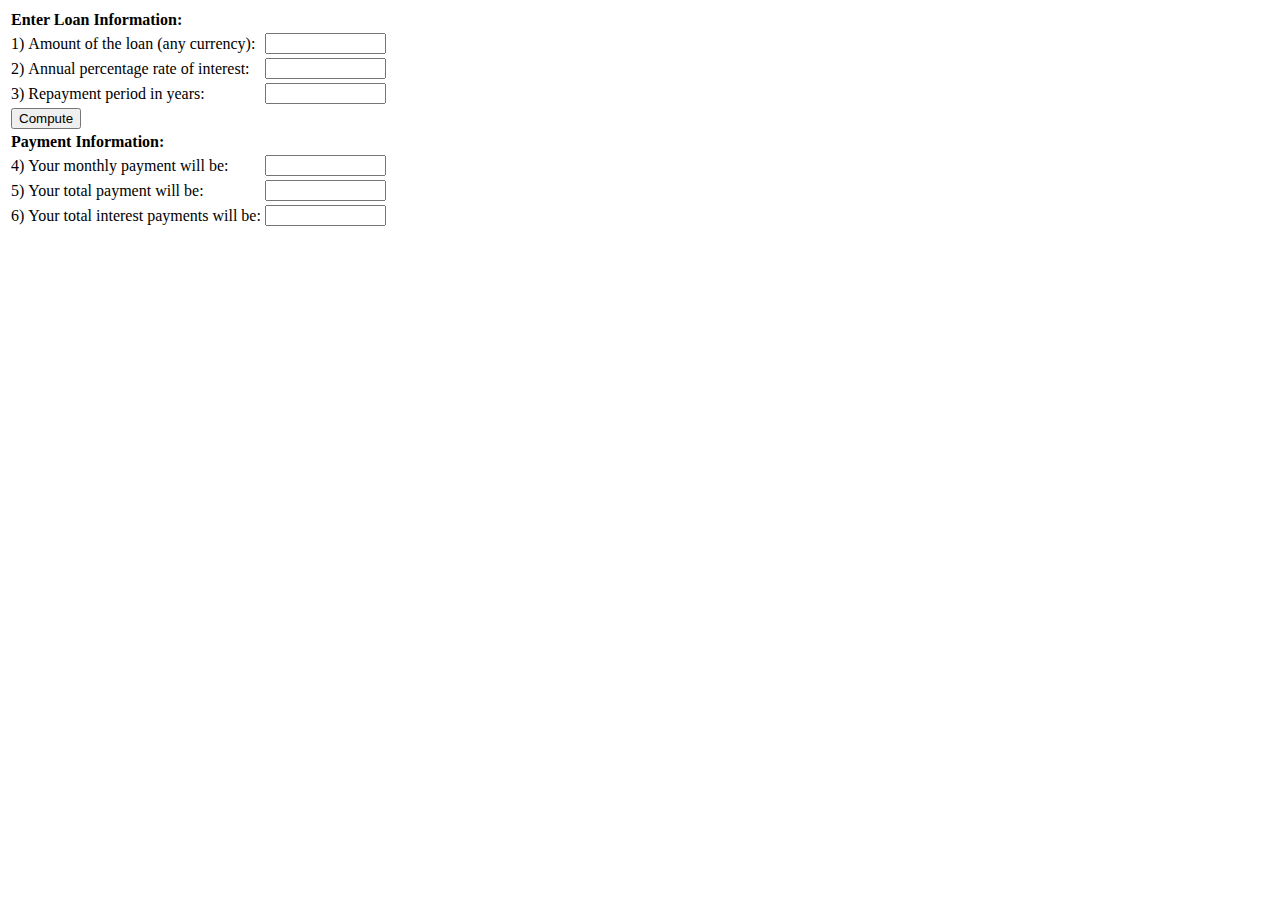
<file: loan.html>
<head><title>JavaScript Loan Calculator</title></head>
<body bgcolor="white">
<!-- 
  This is an HTML form that allows the user to enter data and allows
  JavaScript to display the results it computes back to the user. The
  form elements are embedded in a table to improve their appearance.
  The form itself is given the name "loandata", and the fields within
  the form are given names such as "interest" and "years". These
  field names are used in the JavaScript code that follows the form.
  Note that some of the form elements define "onchange" or "onclick"
  event handlers. These specify strings of JavaScript code to be
  executed when the user enters data or clicks on a button. 
-->
<form name="loandata">
  <table>
    <tr><td colspan="3"><b>Enter Loan Information:</b></td></tr>
    <tr>
      <td>1)</td>
      <td>Amount of the loan (any currency):</td>
      <td><input type="text" name="principal" size="12" 
                 onchange="calculate();"></td>
    </tr>
    <tr>
      <td>2)</td>
      <td>Annual percentage rate of interest:</td>
      <td><input type="text" name="interest" size="12" 
                 onchange="calculate();"></td>
    </tr>
    <tr>
      <td>3)</td>
      <td>Repayment period in years:</td>
      <td><input type="text" name="years" size="12" 
                 onchange="calculate();"></td>
    </tr>
    <tr><td colspan="3">
      <input type="button" value="Compute" onclick="calculate();">
    </td></tr>
    <tr><td colspan="3">
      <b>Payment Information:</b>
    </td></tr>
    <tr>
      <td>4)</td>
      <td>Your monthly payment will be:</td>
      <td><input type="text" name="payment" size="12"></td>
    </tr>
    <tr>
      <td>5)</td>
      <td>Your total payment will be:</td>
      <td><input type="text" name="total" size="12"></td>
    </tr>
    <tr>
      <td>6)</td>
      <td>Your total interest payments will be:</td>
      <td><input type="text" name="totalinterest" size="12"></td>
    </tr>
  </table>
</form>

<!--
  This is the JavaScript program that makes the example work. Note that
  this script defines the calculate() function called by the event
  handlers in the form. The function refers to values in the form
  fields using the names defined in the HTML code above.
-->
<script language="JavaScript">
function calculate() {
    // Get the user's input from the form. Assume it is all valid.
    // Convert interest from a percentage to a decimal, and convert from
    // an annual rate to a monthly rate. Convert payment period in years
    // to the number of monthly payments.
    var principal = document.loandata.principal.value;
    var interest = document.loandata.interest.value / 100 / 12;
    var payments = document.loandata.years.value * 12;

    // Now compute the monthly payment figure, using esoteric math.
    var x = Math.pow(1 + interest, payments);
    var monthly = (principal*x*interest)/(x-1);

    // Check that the result is a finite number. If so, display the results.
    if (!isNaN(monthly) && 
        (monthly != Number.POSITIVE_INFINITY) &&
        (monthly != Number.NEGATIVE_INFINITY)) {

        document.loandata.payment.value = round(monthly);
        document.loandata.total.value = round(monthly * payments);
        document.loandata.totalinterest.value = 
            round((monthly * payments) - principal);
    }
    // Otherwise, the user's input was probably invalid, so don't
    // display anything.
    else {
        document.loandata.payment.value = "";
        document.loandata.total.value = "";
        document.loandata.totalinterest.value = "";
    }
}

// This simple method rounds a number to two decimal places.
function round(x) {
  return Math.round(x*100)/100;
}
</script>
</body>
</html>
</file>
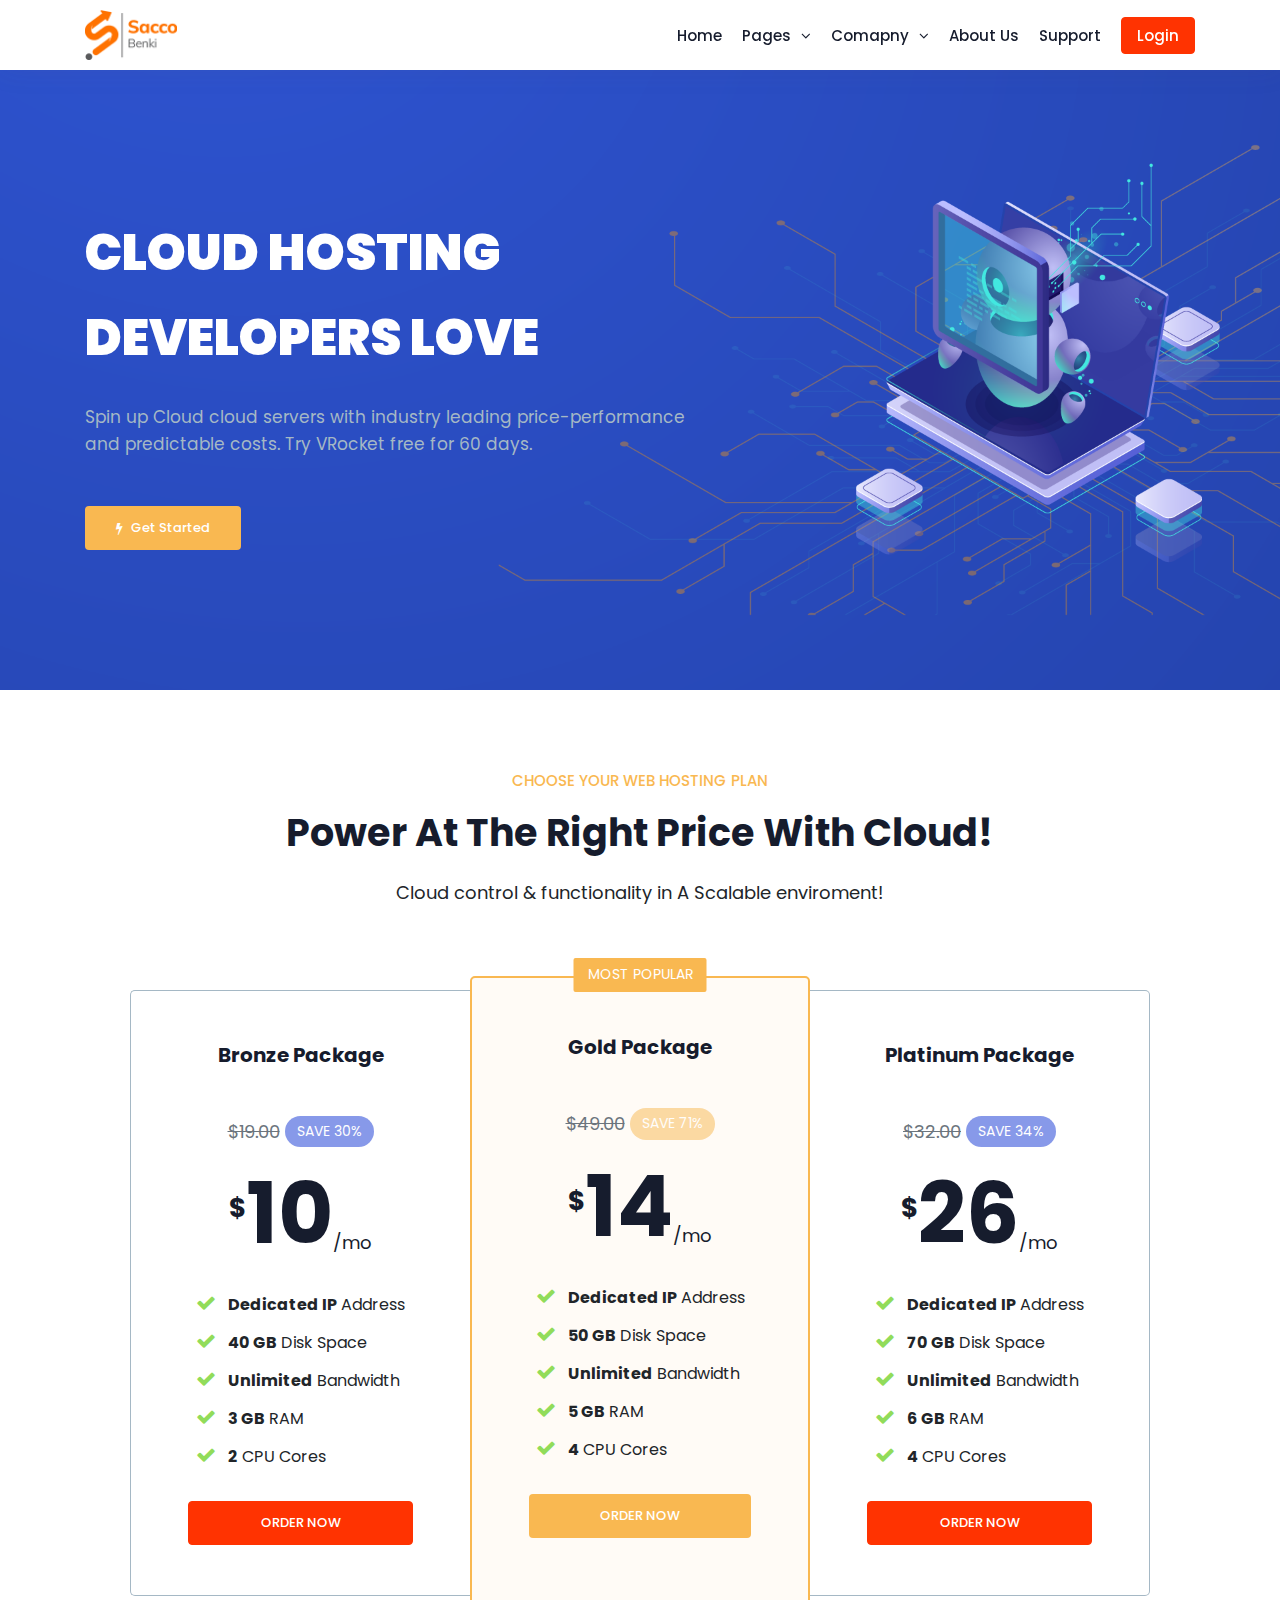
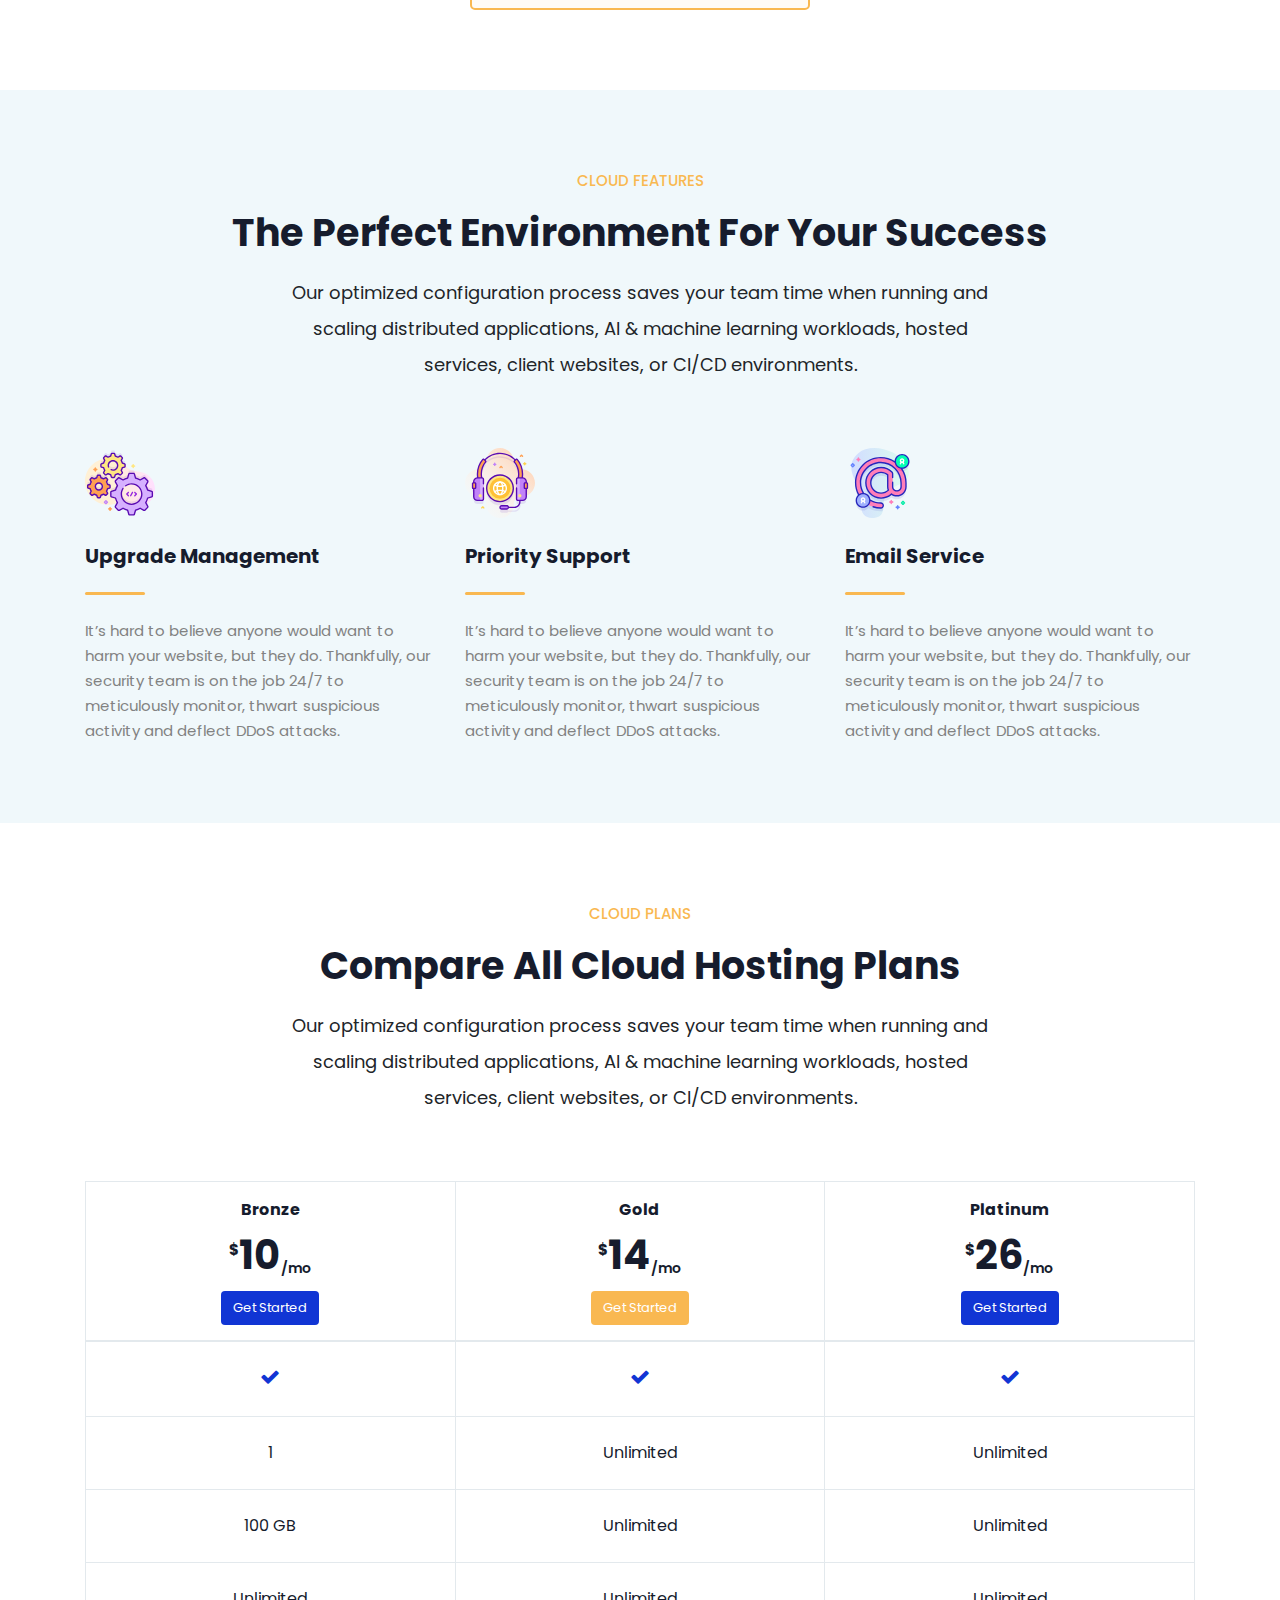
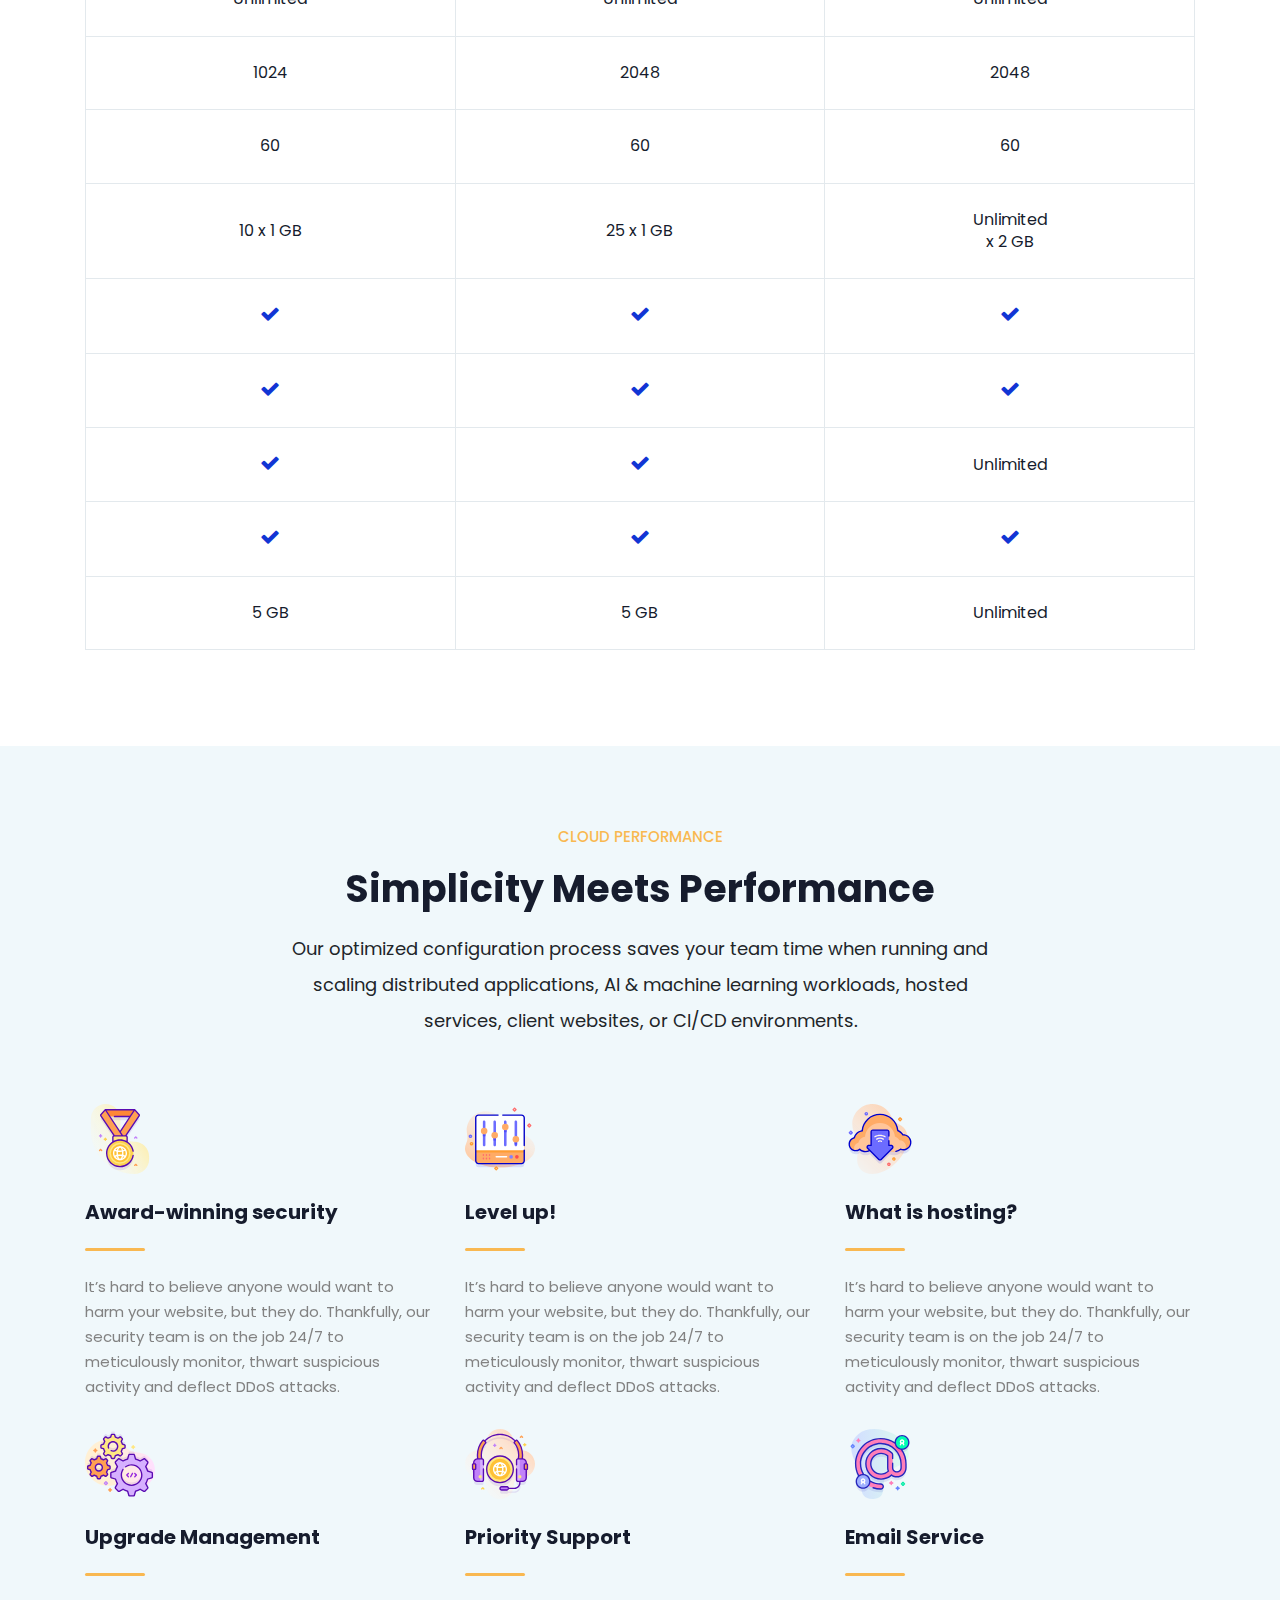
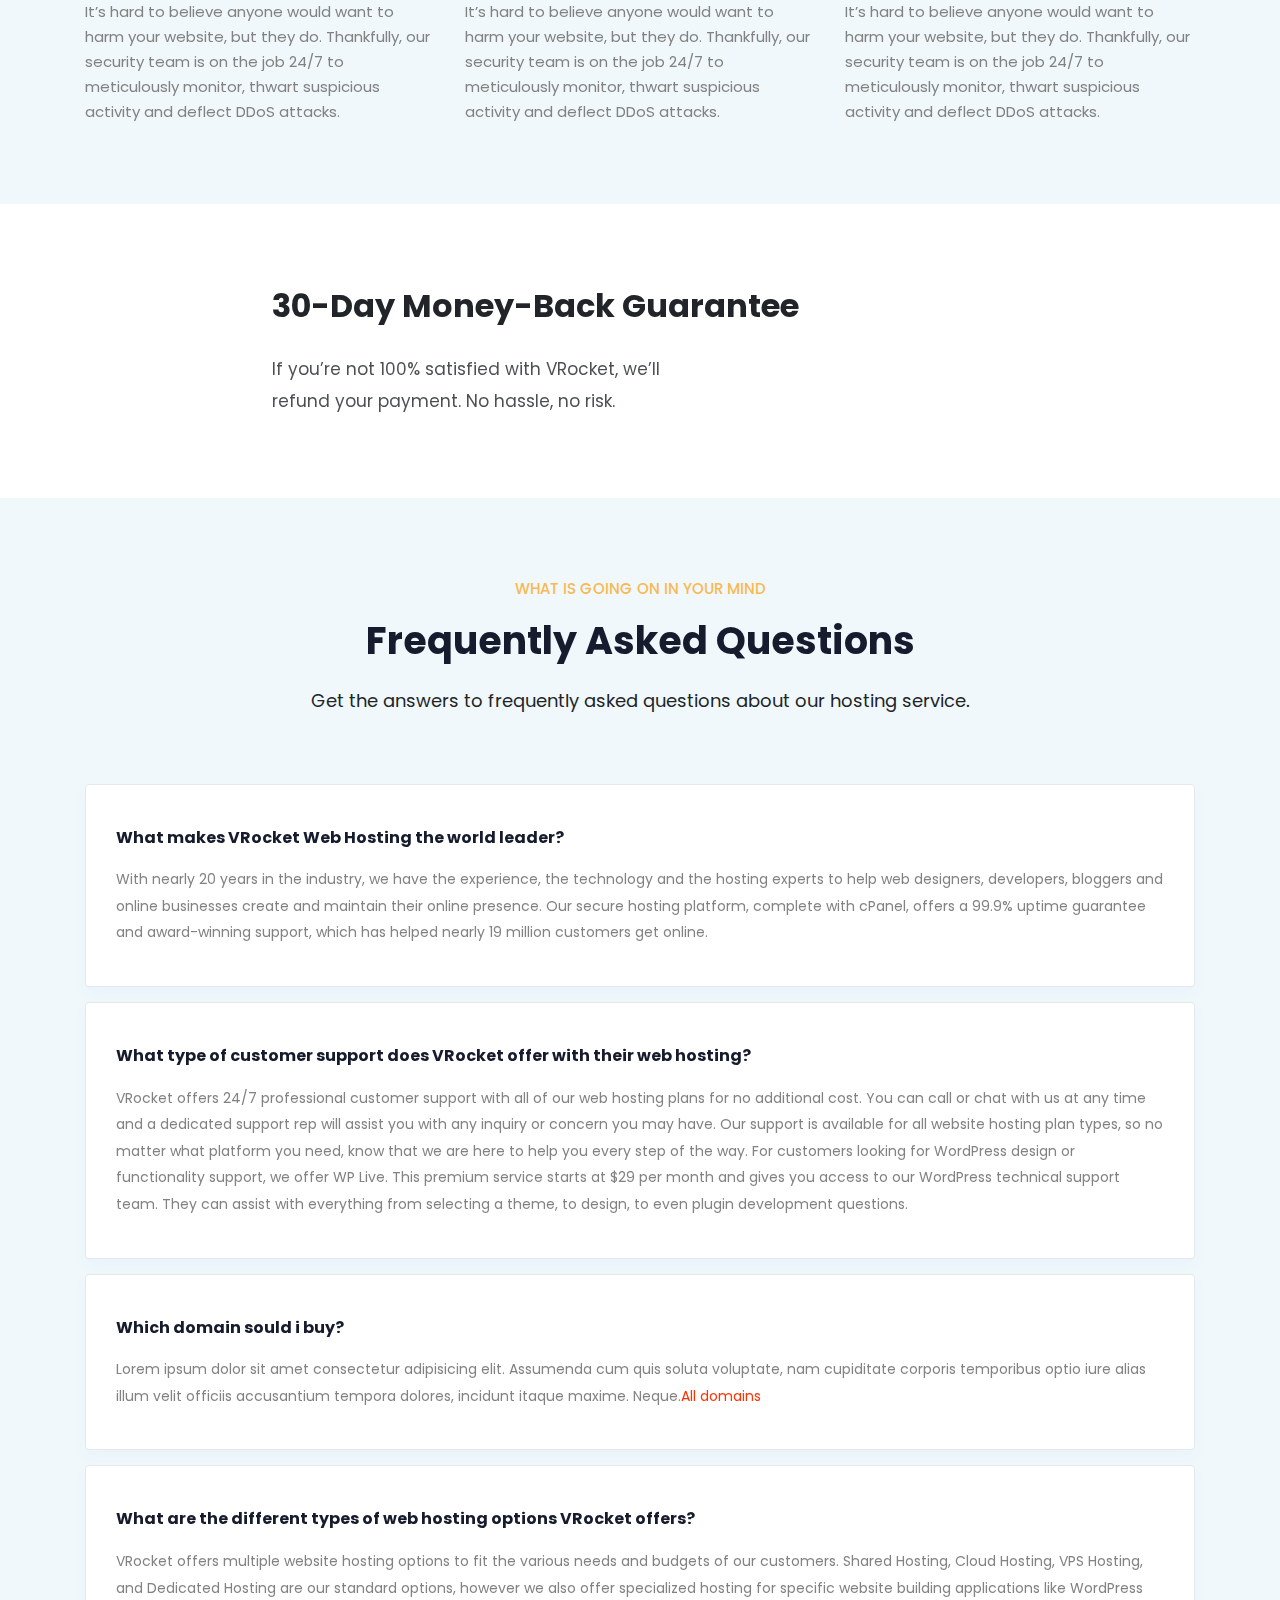
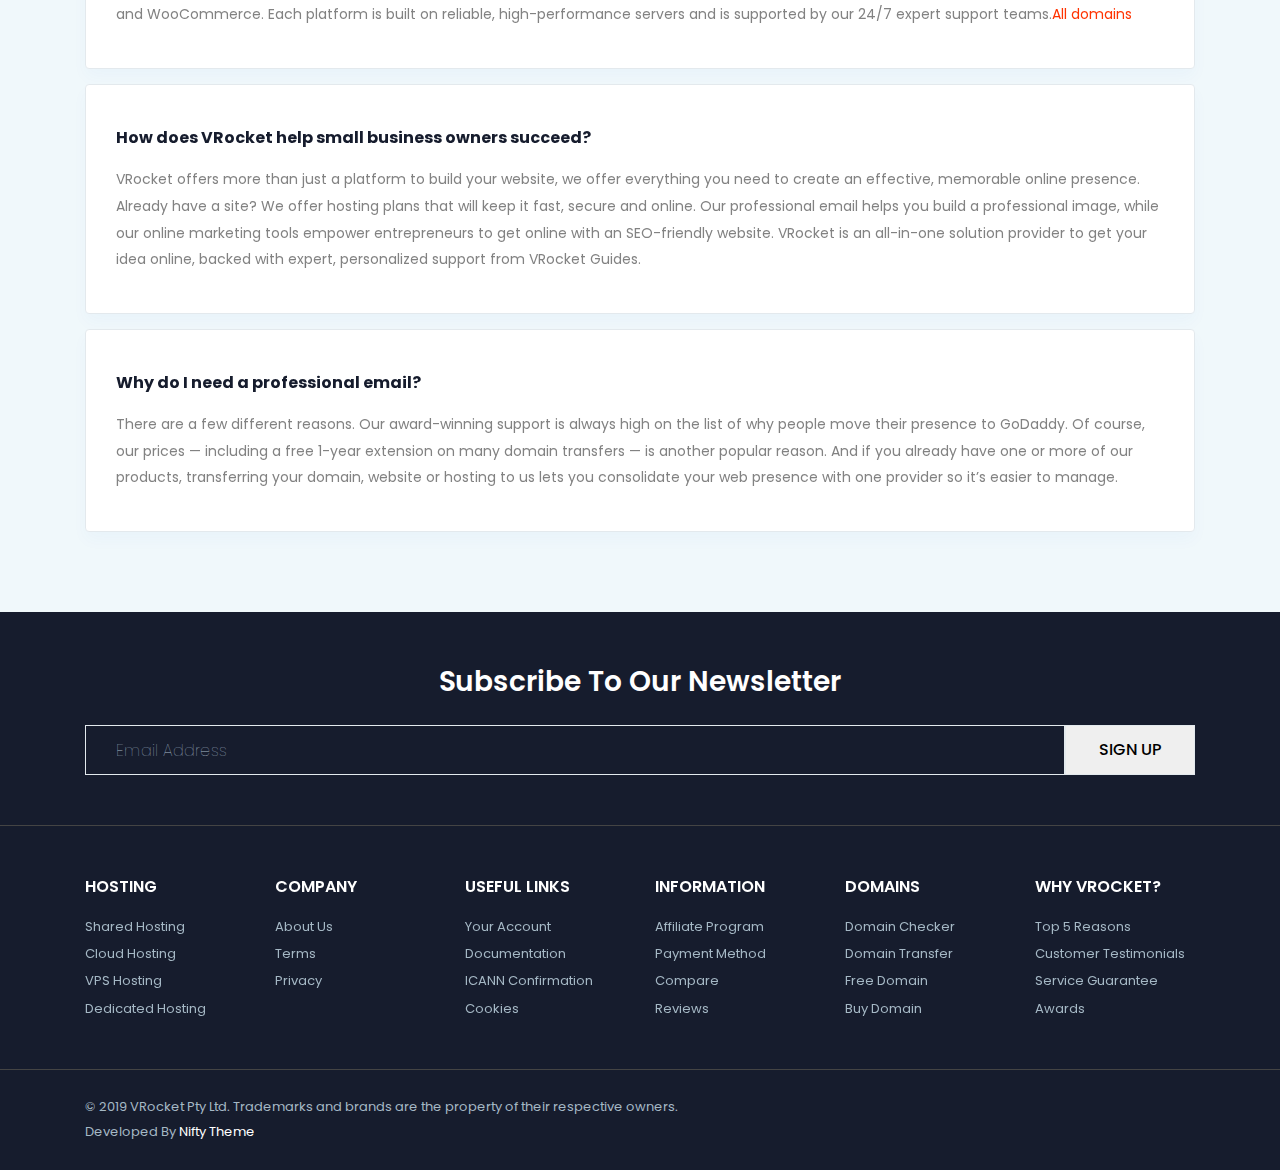
<file: pages/cloud.html>
<!--
  Template Name   : VRocket - Hostfly | The Multi-Purpose HTML5 Template
  Author          : Nifty Theme - Osama Bakri
  ThemeForest     : https://themeforest.net/user/niftytheme
  Contact         : niftytheme@gmail.com
  Created         : 30 September 2019
  License         : You must have a valid license purchased only from themeforest(the above link) in order to legally use the theme for your project.
-->
<!DOCTYPE html>
<html lang="en">
<head>
  <!-- :: Meta -->
  <meta charset="UTF-8">
  <meta name="viewport" content="width=device-width, initial-scale=1.0">
  <meta name="description" content="VRocket for hosting services">
  <meta name="author" content="Nifty Theme | Osama Bakri">
  <meta name="msapplication-tap-highlight" content="no">
  <meta name="theme-color" content="#0635c9">
  <meta name="keywords" content="VRocket">
  <!-- :: Stylesheet -->
  <link rel="stylesheet" href="./../assets/css/lib/bootstrap.css">
  <link rel="stylesheet" href="./../assets/css/lib/font-awesome.min.css">
  <link rel="stylesheet" href="./../assets/css/theme/style.css">
  <link rel="stylesheet" href="./../assets/css/theme/pages/cloud.css">
  <link rel="shortcut icon" href="#" type="image/x-icon">
  <title>VRocket | Cloud</title>
</head>
<body id="cloud_page">

  <!-- :: Navbar -->
  <nav class="th-nav-st1">
    <div class="container">
      <!-- nav content -->
      <div class="nav-content d-flex align-items-center justify-content-between">
        <!-- brand -->
        <a href="./../index.html" class="brand">
          <img src="./../assets/images/logos/1.png" class="img-fluid" alt="">
        </a>
        <!-- links -->
        <ul class="nav-links list-unstyled d-lg-flex align-items-center justify-content-end mb-0">

          <!-- nav item -->
          <li class="th-nav-item position-relative">
            <a href="./../index.html" class="position-relative d-flex align-items-center justify-content-lg-center justify-content-between text-capitalize">home</a>
          </li>

          <!-- nav item has dropdown -->
          <li class="th-nav-item has-dropdown position-relative">
            <a href="#" onclick="return false;" class="position-relative d-flex align-items-center justify-content-lg-center justify-content-between text-capitalize">pages</a>
            <!-- dropdown list -->
            <ul class="th-dropdown-list list-unstyled mb-0">
              <li class="th-dropdown-item">
                <a href="./shared.html" class="position-relative d-flex align-items-center justify-content-between text-capitalize">shared hosting</a>
              </li>
              <li class="th-dropdown-item">
                <a href="./cloud.html" class="position-relative d-flex align-items-center justify-content-between text-capitalize">Cloud hosting</a>
              </li>
              <li class="th-dropdown-item">
                <a href="./vps.html" class="position-relative d-flex align-items-center justify-content-between text-capitalize">VPS hosting</a>
              </li>
            </ul>
          </li>

          <!-- nav item has dropdown -->
          <li class="th-nav-item has-dropdown position-relative">
            <a href="#" onclick="return false;" class="position-relative d-flex align-items-center justify-content-lg-center justify-content-between text-capitalize">comapny</a>
            <!-- dropdown list -->
            <ul class="th-dropdown-list list-unstyled mb-0">
              <li class="th-dropdown-item">
                <a href="./terms.html" class="position-relative d-flex align-items-center justify-content-between text-capitalize">terms &amp; conditions</a>
              </li>
              <li class="th-dropdown-item">
                <a href="./login.html" class="position-relative d-flex align-items-center justify-content-between text-capitalize">login page</a>
              </li>
              <li class="th-dropdown-item">
                <a href="./register.html" class="position-relative d-flex align-items-center justify-content-between text-capitalize">regsiter page</a>
              </li>
            </ul>
          </li>

          <!-- nav item -->
          <li class="th-nav-item position-relative">
            <a href="./about-us.html" class="position-relative d-flex align-items-center justify-content-lg-center justify-content-between text-capitalize">about us</a>
          </li>

          <!-- nav item -->
          <li class="th-nav-item position-relative">
            <a href="./help.html" class="position-relative d-flex align-items-center justify-content-lg-center justify-content-between text-capitalize">support</a>
          </li>

          <!-- nav item -->
          <li class="th-nav-item user-item position-relative">
            <a href="./login.html" class="position-relative d-flex align-items-center justify-content-lg-center justify-content-between text-capitalize">
              <i class="fa fa-user-o mr-2 d-lg-inline-flex d-none"></i>
              <span class="d-inline-flex text-capitalize">login</span>
            </a>
          </li>

        </ul>
        <!-- toggler -->
        <button class="nav-toggler position-relative d-lg-none d-block" id="nav_toggler">
          <span class="d-block w-100"></span>
          <span class="d-block w-100"></span>
          <span class="d-block w-100"></span>
        </button>
      </div>
    </div>
  </nav>

  <!-- :: Header -->
  <header>
    <div class="container">
      <!-- row -->
      <div class="row">
        <!-- col -->
        <div class="col-lg-7 text-lg-left text-center">
          <h1 class="mb-4 text-uppercase">Cloud hosting developers love</h1>
          <p class="mb-5">Spin up Cloud cloud servers with industry leading price-performance and predictable costs. Try VRocket free for 60 days.</p>
          <div class="d-flex flex-wrap align-items-center justify-content-lg-start justify-content-center">
            <a href="#" class="th-btn th-btn-fill-warning">
              <i class="fa fa-flash mr-2"></i>
              Get Started
            </a>
          </div>
        </div>
      </div>
    </div>
  </header>

  <!-- :: Section I -->
  <div class="se-i py-80">
    <div class="container">
      <!-- head -->
      <div class="section-head">
        <h5 class="mb-0">Choose Your Web Hosting Plan</h5>
        <h2 class="my-3">Power At The Right Price With Cloud!</h2>
        <p class="mb-0 mx-auto">Cloud control & functionality in A Scalable enviroment!</p>
      </div>
      <!-- content -->
      <div class="content">
        <ul class="table-body list-unstyled d-lg-flex d-block align-items-center justify-content-center p-0 mb-0">
          <li class="card-1 d-lg-flex d-inline-block align-items-center flex-column">
            <!-- card name -->
            <div class="card-name text-center">
              <h3 class="text-capitalize">bronze package</h3>
            </div>
            <!-- offer -->
            <div class="offer d-flex align-items-center justify-content-center">
              <div class="old-price">$19.00</div>
              <div class="save text-uppercase">save 30%</div>
            </div>
            <!-- card price -->
            <div class="card-price d-flex align-items-start justify-content-center">
              <span class="currency">$</span>
              <span class="amount">10</span>
              <span class="duration align-self-end">/mo</span>
            </div>
            <!-- card features -->
            <div class="card-features text-lg-left text-center">
              <ul class="p-0 list-unstyled">
                <li>
                  <i class="fa fa-check mr-2"></i>
                  <b class="text-capitalize">dedicated IP</b>
                  <span class="text-capitalize">address</span>
                </li>
                <li>
                  <i class="fa fa-check mr-2"></i>
                  <b class="text-capitalize">40 GB</b>
                  <span class="text-capitalize">disk space</span>
                </li>
                <li>
                  <i class="fa fa-check mr-2"></i>
                  <b class="text-capitalize">unlimited</b>
                  <span class="text-capitalize">bandwidth</span>
                </li>
                <li>
                  <i class="fa fa-check mr-2"></i>
                  <b class="text-capitalize">3 GB</b>
                  <span class="text-capitalize">RAM</span>
                </li>
                <li>
                  <i class="fa fa-check mr-2"></i>
                  <b class="text-capitalize">2</b>
                  <span class="text-capitalize">CPU cores</span>
                </li>
              </ul>
            </div>
            <!-- buy card -->
            <div class="buy-card text-center w-100">
              <a href="#" class="th-btn th-btn-fill-primary text-uppercase w-75">Order Now</a>
            </div>
          </li>
          <li class="card-2 hot-card d-lg-flex d-inline-block align-items-center flex-column">
            <!-- ribbon -->
            <div class="ribbon d-flex align-items-center justify-content-center text-center text-uppercase">most popular</div>
            <!-- card name -->
            <div class="card-name text-center">
              <h3 class="text-capitalize">gold package</h3>
            </div>
            <!-- offer -->
            <div class="offer d-flex align-items-center justify-content-center">
              <div class="old-price">$49.00</div>
              <div class="save text-uppercase">save 71%</div>
            </div>
            <!-- card price -->
            <div class="card-price d-flex align-items-start justify-content-center">
              <span class="currency">$</span>
              <span class="amount">14</span>
              <span class="duration align-self-end">/mo</span>
            </div>
            <!-- card features -->
            <div class="card-features text-lg-left text-center">
              <ul class="p-0 list-unstyled">
                <li>
                  <i class="fa fa-check mr-2"></i>
                  <b class="text-capitalize">dedicated IP</b>
                  <span class="text-capitalize">address</span>
                </li>
                <li>
                  <i class="fa fa-check mr-2"></i>
                  <b class="text-capitalize">50 GB</b>
                  <span class="text-capitalize">disk space</span>
                </li>
                <li>
                  <i class="fa fa-check mr-2"></i>
                  <b class="text-capitalize">unlimited</b>
                  <span class="text-capitalize">bandwidth</span>
                </li>
                <li>
                  <i class="fa fa-check mr-2"></i>
                  <b class="text-capitalize">5 GB</b>
                  <span class="text-capitalize">RAM</span>
                </li>
                <li>
                  <i class="fa fa-check mr-2"></i>
                  <b class="text-capitalize">4</b>
                  <span class="text-capitalize">CPU cores</span>
                </li>
              </ul>
            </div>
            <!-- buy card -->
            <div class="buy-card text-center w-100">
              <a href="#" class="th-btn th-btn-fill-warning text-uppercase w-75">Order Now</a>
            </div>
          </li>
          <li class="card-3 d-lg-flex d-inline-block align-items-center flex-column mb-0">
            <!-- card name -->
            <div class="card-name text-center">
              <h3 class="text-capitalize">platinum package</h3>
            </div>
            <!-- offer -->
            <div class="offer d-flex align-items-center justify-content-center">
              <div class="old-price">$32.00</div>
              <div class="save text-uppercase">save 34%</div>
            </div>
            <!-- card price -->
            <div class="card-price d-flex align-items-start justify-content-center">
              <span class="currency">$</span>
              <span class="amount">26</span>
              <span class="duration align-self-end">/mo</span>
            </div>
            <!-- card features -->
            <div class="card-features text-lg-left text-center">
              <ul class="p-0 list-unstyled">
                <li>
                  <i class="fa fa-check mr-2"></i>
                  <b class="text-capitalize">dedicated IP</b>
                  <span class="text-capitalize">address</span>
                </li>
                <li>
                  <i class="fa fa-check mr-2"></i>
                  <b class="text-capitalize">70 GB</b>
                  <span class="text-capitalize">disk space</span>
                </li>
                <li>
                  <i class="fa fa-check mr-2"></i>
                  <b class="text-capitalize">unlimited</b>
                  <span class="text-capitalize">bandwidth</span>
                </li>
                <li>
                  <i class="fa fa-check mr-2"></i>
                  <b class="text-capitalize">6 GB</b>
                  <span class="text-capitalize">RAM</span>
                </li>
                <li>
                  <i class="fa fa-check mr-2"></i>
                  <b class="text-capitalize">4</b>
                  <span class="text-capitalize">CPU cores</span>
                </li>
              </ul>
            </div>
            <!-- buy card -->
            <div class="buy-card text-center w-100">
              <a href="#" class="th-btn th-btn-fill-primary text-uppercase w-75">Order Now</a>
            </div>
          </li>
        </ul>
      </div>
    </div>
  </div>

  <!-- :: Section II -->
  <div class="se-ii py-80 bg-2">
    <div class="container">
      <!-- head -->
      <div class="section-head">
        <h5 class="mb-0">Cloud Features</h5>
        <h2 class="my-3">The Perfect Environment For Your Success</h2>
        <p class="mb-0 mx-auto">Our optimized configuration process saves your team time when running and scaling distributed applications, AI & machine learning workloads, hosted services, client websites, or CI/CD environments.</p>
      </div>
      <!-- row -->
      <div class="row child-mb-2">
        <!-- col -->
        <div class="col-xl-4 col-md-6 col-12 mb-xl-0">
          <div class="fe-box text-md-left text-center">
            <img src="./../assets/images/icons/style-02/maintenance.svg" class="img-fluid mb-4" alt="image">
            <!-- text contain -->
            <div class="t-c">
              <h4 class="mb-md-5 mb-4">Upgrade Management</h4>
              <p class="mb-0">It’s hard to believe anyone would want to harm your website, but they do.
                Thankfully, our security team is on the job 24/7 to meticulously monitor, thwart suspicious activity
                and deflect DDoS attacks.</p>
            </div>
          </div>
        </div>
        <!-- col -->
        <div class="col-xl-4 col-md-6 col-12 mb-md-0">
          <div class="fe-box text-md-left text-center">
            <img src="./../assets/images/icons/style-02/customer-service.svg" class="img-fluid mb-4" alt="image">
            <!-- text contain -->
            <div class="t-c">
              <h4 class="mb-md-5 mb-4">Priority Support</h4>
              <p class="mb-0">It’s hard to believe anyone would want to harm your website, but they do.
                Thankfully, our security team is on the job 24/7 to meticulously monitor, thwart suspicious activity
                and deflect DDoS attacks.</p>
            </div>
          </div>
        </div>
        <!-- col -->
        <div class="col-xl-4 col-md-6 col-12 mb-0">
          <div class="fe-box text-md-left text-center">
            <img src="./../assets/images/icons/style-02/email-ser.svg" class="img-fluid mb-4" alt="image">
            <!-- text contain -->
            <div class="t-c">
              <h4 class="mb-md-5 mb-4">Email Service</h4>
              <p class="mb-0">It’s hard to believe anyone would want to harm your website, but they do.
                Thankfully, our security team is on the job 24/7 to meticulously monitor, thwart suspicious activity
                and deflect DDoS attacks.</p>
            </div>
          </div>
        </div>
      </div>
    </div>
  </div>

  <!-- :: Section III -->
  <div class="se-iii py-80">
    <div class="container">
      <!-- head -->
      <div class="section-head">
        <h5 class="mb-0">Cloud Plans</h5>
        <h2 class="my-3">Compare All Cloud Hosting Plans</h2>
        <p class="mb-0 mx-auto">Our optimized configuration process saves your team time when running and scaling distributed applications, AI & machine learning workloads, hosted services, client websites, or CI/CD environments.</p>
      </div>
      <!-- Compare Table -->
      <div class="c-table table-responsive-md">
        <!-- H Table -->
        <table class="w-100 h-table">
          <thead>
            <tr>
              <th class="d-lg-table d-none"></th>
              <td>
                <span class="name">Bronze</span>
                <div class="card-price d-flex align-items-start justify-content-center">
                  <span class="currency">$</span>
                  <span class="amount">10</span>
                  <span class="duration">/mo</span>
                </div>
                <button>get started</button>
              </td>
              <td class="hot">
                <span class="name">Gold</span>
                <div class="card-price d-flex align-items-start justify-content-center">
                  <span class="currency">$</span>
                  <span class="amount">14</span>
                  <span class="duration">/mo</span>
                </div>
                <button>get started</button>
              </td>
              <td>
                <span class="name">Platinum</span>
                <div class="card-price d-flex align-items-start justify-content-center">
                  <span class="currency">$</span>
                  <span class="amount">26</span>
                  <span class="duration">/mo</span>
                </div>
                <button>get started</button>
              </td>
            </tr>
          </thead>
        </table>
        <table class="table table-bordered">
          <thead>
            <tr>
              <th class="p-0 d-lg-table d-none"></th>
              <td class="p-0"></td>
              <td class="p-0"></td>
              <td class="p-0"></td>
            </tr>
          </thead>
          <tbody>
            <tr class="bg-gray d-lg-none">
              <td class="title" colspan="4">Free domain with annual plan</td>
            </tr>
            <tr class="bg-gray">
              <th class="d-lg-table-cell text-left d-none">Free domain with annual plan</th>
              <td><i class="fa fa-check"></i></td>
              <td><i class="fa fa-check"></i></td>
              <td><i class="fa fa-check"></i></td>
            </tr>
            <tr class="d-lg-none">
              <td class="title" colspan="4">Websites</td>
            </tr>
            <tr>
              <th class="d-lg-table-cell text-left d-none">Websites</th>
              <td>1</td>
              <td>Unlimited</td>
              <td>Unlimited</td>
            </tr>
            <tr class="bg-gray d-lg-none">
              <td class="title" colspan="4">Disk space</td>
            </tr>
            <tr class="bg-gray">
              <th class="d-lg-table-cell text-left d-none">Disk space</th>
              <td>100 GB</td>
              <td>Unlimited</td>
              <td>Unlimited</td>
            </tr>
            <tr class="d-lg-none">
              <td class="title" colspan="4">Monthly bandwidth</td>
            </tr>
            <tr>
              <th class="d-lg-table-cell text-left d-none">Monthly bandwidth</th>
              <td>Unlimited</td>
              <td>Unlimited</td>
              <td>Unlimited</td>
            </tr>
            <tr class="bg-gray d-lg-none">
              <td class="title" colspan="4">Input/output (I/O)</td>
            </tr>
            <tr class="bg-gray">
              <th class="d-lg-table-cell text-left d-none">Input/output (I/O)</th>
              <td>1024</td>
              <td>2048</td>
              <td>2048</td>
            </tr>
            <tr class="d-lg-none">
              <td class="title" colspan="4">FTP users</td>
            </tr>
            <tr>
              <th class="d-lg-table-cell text-left d-none">FTP users</th>
              <td>60</td>
              <td>60</td>
              <td>60</td>
            </tr>
            <tr class="bg-gray d-lg-none">
              <td class="title" colspan="4">MySQL databases</td>
            </tr>
            <tr class="bg-gray">
              <th class="d-lg-table-cell text-left d-none">MySQL databases</th>
              <td>10 x 1 GB</td>
              <td>25 x 1 GB</td>
              <td>Unlimited<br> x 2 GB</td>
            </tr>
            <tr class="d-lg-none">
              <td class="title" colspan="4">Database backup/restore</td>
            </tr>
            <tr>
              <th class="d-lg-table-cell text-left d-none">Database backup/restore</th>
              <td><i class="fa fa-check"></i></td>
              <td><i class="fa fa-check"></i></td>
              <td><i class="fa fa-check"></i></td>
            </tr>
            <tr class="bg-gray d-lg-none">
              <td class="title" colspan="4">Direct database access</td>
            </tr>
            <tr class="bg-gray">
              <th class="d-lg-table-cell text-left d-none">Direct database access</th>
              <td><i class="fa fa-check"></i></td>
              <td><i class="fa fa-check"></i></td>
              <td><i class="fa fa-check"></i></td>
            </tr>
            <tr class="d-lg-none">
              <td class="title" colspan="4">DNS management</td>
            </tr>
            <tr>
              <th class="d-lg-table-cell text-left d-none">DNS management</th>
              <td><i class="fa fa-check"></i></td>
              <td><i class="fa fa-check"></i></td>
              <td>Unlimited</td>
            </tr>
            <tr class="bg-gray d-lg-none">
              <td class="title" colspan="4">Auto-responder</td>
            </tr>
            <tr class="bg-gray">
              <th class="d-lg-table-cell text-left d-none">Auto-responder</th>
              <td><i class="fa fa-check"></i></td>
              <td><i class="fa fa-check"></i></td>
              <td><i class="fa fa-check"></i></td>
            </tr>
            <tr class="d-lg-none">
              <td class="title" colspan="4">Total email storage</td>
            </tr>
            <tr>
              <th class="d-lg-table-cell text-left d-none">Total email storage</th>
              <td>5 GB</td>
              <td>5 GB</td>
              <td>Unlimited</td>
            </tr>
          </tbody>
        </table>
      </div>
    </div>
  </div>

  <!-- :: Section IV -->
  <div class="se-iv py-80 bg-2">
    <div class="container">
      <!-- head -->
      <div class="section-head">
        <h5 class="mb-0">Cloud Performance</h5>
        <h2 class="my-3">Simplicity Meets Performance</h2>
        <p class="mb-0 mx-auto">Our optimized configuration process saves your team time when running and scaling distributed applications, AI & machine learning workloads, hosted services, client websites, or CI/CD environments.</p>
      </div>
      <!-- row -->
      <div class="row child-mb-2">
        <!-- col -->
        <div class="col-xl-4 col-md-6 col-12">
          <div class="fe-box text-md-left text-center">
            <img src="./../assets/images/icons/style-02/trophy.svg" class="img-fluid mb-4" alt="image">
            <!-- text contain -->
            <div class="t-c">
              <h4 class="mb-md-5 mb-4">Award-winning security</h4>
              <p class="mb-0">It’s hard to believe anyone would want to harm your website, but they do.
                Thankfully, our security team is on the job 24/7 to meticulously monitor, thwart suspicious activity
                and deflect DDoS attacks.</p>
            </div>
          </div>
        </div>
        <!-- col -->
        <div class="col-xl-4 col-md-6 col-12">
          <div class="fe-box text-md-left text-center">
            <img src="./../assets/images/icons/style-02/music-player.svg" class="img-fluid mb-4" alt="image">
            <!-- text contain -->
            <div class="t-c">
              <h4 class="mb-md-5 mb-4">Level up!</h4>
              <p class="mb-0">It’s hard to believe anyone would want to harm your website, but they do.
                Thankfully, our security team is on the job 24/7 to meticulously monitor, thwart suspicious activity
                and deflect DDoS attacks.</p>
            </div>
          </div>
        </div>
        <!-- col -->
        <div class="col-xl-4 col-md-6 col-12">
          <div class="fe-box text-md-left text-center">
            <img src="./../assets/images/icons/style-02/dowload.svg" class="img-fluid mb-4" alt="image">
            <!-- text contain -->
            <div class="t-c">
              <h4 class="mb-md-5 mb-4">What is hosting?</h4>
              <p class="mb-0">It’s hard to believe anyone would want to harm your website, but they do.
                Thankfully, our security team is on the job 24/7 to meticulously monitor, thwart suspicious activity
                and deflect DDoS attacks.</p>
            </div>
          </div>
        </div>
        <!-- col -->
        <div class="col-xl-4 col-md-6 col-12 mb-xl-0">
          <div class="fe-box text-md-left text-center">
            <img src="./../assets/images/icons/style-02/maintenance.svg" class="img-fluid mb-4" alt="image">
            <!-- text contain -->
            <div class="t-c">
              <h4 class="mb-md-5 mb-4">Upgrade Management</h4>
              <p class="mb-0">It’s hard to believe anyone would want to harm your website, but they do.
                Thankfully, our security team is on the job 24/7 to meticulously monitor, thwart suspicious activity
                and deflect DDoS attacks.</p>
            </div>
          </div>
        </div>
        <!-- col -->
        <div class="col-xl-4 col-md-6 col-12 mb-md-0">
          <div class="fe-box text-md-left text-center">
            <img src="./../assets/images/icons/style-02/customer-service.svg" class="img-fluid mb-4" alt="image">
            <!-- text contain -->
            <div class="t-c">
              <h4 class="mb-md-5 mb-4">Priority Support</h4>
              <p class="mb-0">It’s hard to believe anyone would want to harm your website, but they do.
                Thankfully, our security team is on the job 24/7 to meticulously monitor, thwart suspicious activity
                and deflect DDoS attacks.</p>
            </div>
          </div>
        </div>
        <!-- col -->
        <div class="col-xl-4 col-md-6 col-12 mb-0">
          <div class="fe-box text-md-left text-center">
            <img src="./../assets/images/icons/style-02/email-ser.svg" class="img-fluid mb-4" alt="image">
            <!-- text contain -->
            <div class="t-c">
              <h4 class="mb-md-5 mb-4">Email Service</h4>
              <p class="mb-0">It’s hard to believe anyone would want to harm your website, but they do.
                Thankfully, our security team is on the job 24/7 to meticulously monitor, thwart suspicious activity
                and deflect DDoS attacks.</p>
            </div>
          </div>
        </div>
      </div>
    </div>
  </div>

  <!-- :: Money Back Section -->
  <div class="m-b py-80">
    <div class="container">
      <!-- Contain -->
      <div class="contain d-flex align-items-center">
        <!-- row -->
        <div class="row align-items-center">
          <!-- col -->
          <div class="col-3 d-lg-block d-none">
            <img src="./../assets/images/vectors/04.png" class="img-fluid" alt="">
          </div>
          <!-- col -->
          <div class="col-lg-9 col-12">
            <!-- text contain -->
            <div class="t-c text-lg-left text-center">
              <h3 class="mb-4 text-capitalize">30-day money-back guarantee</h3>
              <p class="mb-0">If you’re not 100% satisfied with VRocket, we’ll refund your payment. No hassle, no risk.</p>
            </div>
          </div>
        </div>
      </div>
    </div>
  </div>

  <!-- :: FAQ Section -->
  <div class="faq py-80 bg-2">
    <div class="container">
      <!-- head -->
      <div class="section-head">
        <h5 class="mb-0">What is going on in your mind</h5>
        <h2 class="my-3">Frequently Asked Questions</h2>
        <p class="mb-0 mx-auto">Get the answers to frequently asked questions about our hosting service.</p>
      </div>
      <!-- row -->
      <div class="row child-mb-1">
        <!-- col -->
        <div class="col-12">
          <!-- item -->
          <div class="item has-sm-shadow">
            <h5 class="mb-3">What makes VRocket Web Hosting the world leader?</h5>
            <p class="mb-0">With nearly 20 years in the industry, we have the experience, the technology and the hosting experts to help web designers, developers, bloggers and online businesses create and maintain their online presence. Our secure hosting platform, complete with cPanel, offers a 99.9% uptime guarantee and award-winning support, which has helped nearly 19 million customers get online.</p>
          </div>
        </div>
        <!-- col -->
        <div class="col-12">
          <!-- item -->
          <div class="item has-sm-shadow">
            <h5 class="mb-3">What type of customer support does VRocket offer with their web hosting?</h5>
            <p class="mb-0">VRocket offers 24/7 professional customer support with all of our web hosting plans for no additional cost. You can call or chat with us at any time and a dedicated support rep will assist you with any inquiry or concern you may have. Our support is available for all website hosting plan types, so no matter what platform you need, know that we are here to help you every step of the way. For customers looking for WordPress design or functionality support, we offer WP Live. This premium service starts at $29 per month and gives you access to our WordPress technical support team. They can assist with everything from selecting a theme, to design, to even plugin development questions.</p>
          </div>
        </div>
        <!-- col -->
        <div class="col-12">
          <!-- item -->
          <div class="item has-sm-shadow">
            <h5 class="mb-3">Which domain sould i buy?</h5>
            <p class="mb-0">Lorem ipsum dolor sit amet consectetur adipisicing elit. Assumenda cum quis soluta voluptate, nam cupiditate corporis temporibus optio iure alias illum velit officiis accusantium tempora dolores, incidunt itaque maxime. Neque.<a href="#">All domains</a></p>
          </div>
        </div>
        <!-- col -->
        <div class="col-12">
          <!-- item -->
          <div class="item has-sm-shadow">
            <h5 class="mb-3">What are the different types of web hosting options VRocket offers?</h5>
            <p class="mb-0">VRocket offers multiple website hosting options to fit the various needs and budgets of our customers. Shared Hosting, Cloud Hosting, VPS Hosting, and Dedicated Hosting are our standard options, however we also offer specialized hosting for specific website building applications like WordPress and WooCommerce. Each platform is built on reliable, high-performance servers and is supported by our 24/7 expert support teams.<a href="#">All domains</a></p>
          </div>
        </div>
        <!-- col -->
        <div class="col-12">
          <!-- item -->
          <div class="item has-sm-shadow">
            <h5 class="mb-3">How does VRocket help small business owners succeed?</h5>
            <p class="mb-0">VRocket offers more than just a platform to build your website, we offer everything you need to create an effective, memorable online presence. Already have a site? We offer hosting plans that will keep it fast, secure and online. Our professional email helps you build a professional image, while our online marketing tools empower entrepreneurs to get online with an SEO-friendly website. VRocket is an all-in-one solution provider to get your idea online, backed with expert, personalized support from VRocket Guides.</p>
          </div>
        </div>
        <!-- col -->
        <div class="col-12">
          <!-- item -->
          <div class="item has-sm-shadow">
            <h5 class="mb-3">Why do I need a professional email?</h5>
            <p class="mb-0">There are a few different reasons. Our award-winning support is always high on the list of why people move their presence to GoDaddy. Of course, our prices — including a free 1-year extension on many domain transfers — is another popular reason. And if you already have one or more of our products, transferring your domain, website or hosting to us lets you consolidate your web presence with one provider so it’s easier to manage.</p>
          </div>
        </div>
      </div>
    </div>
  </div>

  <!-- :: Footer -->
  <footer>
    <!-- newsletter -->
    <div class="n-l">
      <div class="container text-center">
        <h2 class="mb-4">Subscribe To Our Newsletter</h2>
        <form action="#" class="mx-auto text-center">
          <div class="d-sm-flex align-items-center justify-content-start">
            <input type="email" class="w-100 mb-sm-0 mb-3" placeholder="Email Address" autocomplete="off" required>
            <button class="text-uppercase" type="submit">Sign Up</button>
          </div>
        </form>
      </div>
    </div>
    <!-- links -->
    <div class="links">
      <div class="container">
        <!-- row -->
        <div class="row">
          <!-- col -->
          <div class="col-lg-2 col-md-3 col-sm-4 col-6 mb-lg-0 mb-3">
            <ul class="list-unstyled mb-0">
              <li class="title text-uppercase mb-3">Hosting</li>
              <li><a href="#" class="text-capitalize">shared hosting</a></li>
              <li><a href="#" class="text-capitalize">cloud hosting</a></li>
              <li><a href="#" class="text-capitalize">VPS hosting</a></li>
              <li><a href="#" class="text-capitalize">dedicated hosting</a></li>
            </ul>
          </div>
          <!-- col -->
          <div class="col-lg-2 col-md-3 col-sm-4 col-6 mb-lg-0 mb-3">
            <ul class="list-unstyled mb-0">
              <li class="title text-uppercase mb-3">Company</li>
              <li><a href="#" class="text-capitalize">about us</a></li>
              <li><a href="#" class="text-capitalize">terms</a></li>
              <li><a href="#" class="text-capitalize">privacy</a></li>
            </ul>
          </div>
          <!-- col -->
          <div class="col-lg-2 col-md-3 col-sm-4 col-6 mb-lg-0 mb-3">
            <ul class="list-unstyled mb-0">
              <li class="title text-uppercase mb-3">useful links</li>
              <li><a href="#" class="text-capitalize">your account</a></li>
              <li><a href="#" class="text-capitalize">documentation</a></li>
              <li><a href="#" class="text-capitalize">ICANN Confirmation</a></li>
              <li><a href="#" class="text-capitalize">Cookies</a></li>
            </ul>
          </div>
          <!-- col -->
          <div class="col-lg-2 col-md-3 col-sm-4 col-6 mb-lg-0 mb-md-3">
            <ul class="list-unstyled mb-0">
              <li class="title text-uppercase mb-3">Information</li>
              <li><a href="#" class="text-capitalize">affiliate program</a></li>
              <li><a href="#" class="text-capitalize">payment method</a></li>
              <li><a href="#" class="text-capitalize">compare</a></li>
              <li><a href="#" class="text-capitalize">reviews</a></li>
            </ul>
          </div>
          <!-- col -->
          <div class="col-lg-2 col-md-3 col-sm-4 col-6 mb-lg-0 mb-md-3">
            <ul class="list-unstyled mb-0">
              <li class="title text-uppercase mb-3">Domains</li>
              <li><a href="#" class="text-capitalize">domain checker</a></li>
              <li><a href="#" class="text-capitalize">domain transfer</a></li>
              <li><a href="#" class="text-capitalize">free domain</a></li>
              <li><a href="#" class="text-capitalize">buy domain</a></li>
            </ul>
          </div>
          <!-- col -->
          <div class="col-lg-2 col-md-3 col-sm-4 col-6 mb-lg-0 mb-0">
            <ul class="list-unstyled mb-0">
              <li class="title text-uppercase mb-3">Why VRocket?</li>
              <li><a href="#" class="text-capitalize">Top 5 Reasons</a></li>
              <li><a href="#" class="text-capitalize">Customer Testimonials</a></li>
              <li><a href="#" class="text-capitalize">Service Guarantee</a></li>
              <li><a href="#" class="text-capitalize">Awards</a></li>
            </ul>
          </div>
        </div>
      </div>
    </div>
    <!-- copyrights -->
    <div class="c-r text-left">
      <div class="container">
        <p class="mb-0">&copy; 2019 VRocket Pty Ltd. Trademarks and brands are the property of their respective owners.</p>
        <p class="comment mb-0">Developed By
          <a href="http://bit.ly/niftytheme" target="_blank">Nifty Theme</a>
        </p>
      </div>
    </div>
  </footer>

  <!-- :: Scripts -->
  <script src="./../assets/js/lib/jquery-3.3.1.min.js"></script>
  <script src="./../assets/js/lib/popper.js"></script>
  <script src="./../assets/js/lib/bootstrap.min.js"></script>
  <script src="./../assets/js/theme/theme.js"></script>
</body>
</html>
</file>
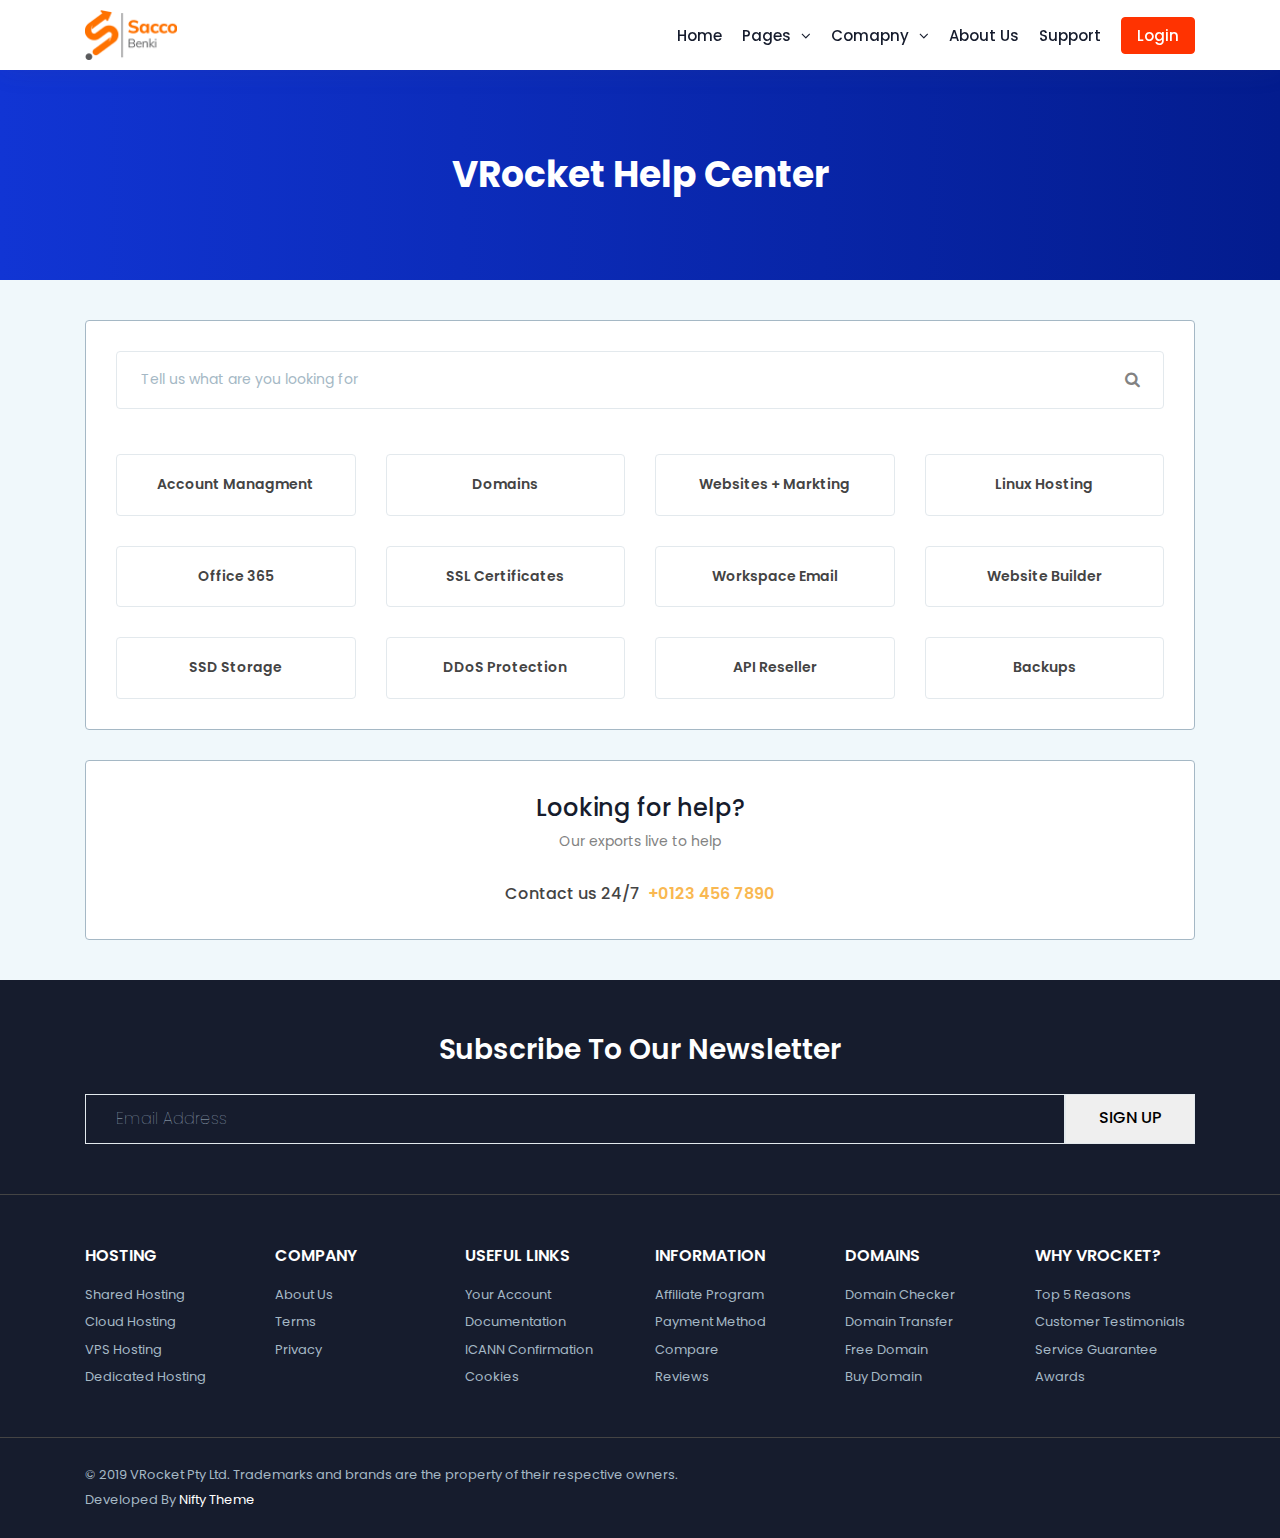
<file: pages/help.html>
<!--
  Template Name   : VRocket - Hostfly | The Multi-Purpose HTML5 Template
  Author          : Nifty Theme - Osama Bakri
  ThemeForest     : https://themeforest.net/user/niftytheme
  Contact         : niftytheme@gmail.com
  Created         : 30 September 2019
  License         : You must have a valid license purchased only from themeforest(the above link) in order to legally use the theme for your project.
-->
<!DOCTYPE html>
<html lang="en">
<head>
  <!-- :: Meta -->
  <meta charset="UTF-8">
  <meta name="viewport" content="width=device-width, initial-scale=1.0">
  <meta name="description" content="VRocket for hosting services">
  <meta name="author" content="Nifty Theme | Osama Bakri">
  <meta name="msapplication-tap-highlight" content="no">
  <meta name="theme-color" content="#0635c9">
  <meta name="keywords" content="VRocket">
  <!-- :: Stylesheet -->
  <link rel="stylesheet" href="./../assets/css/lib/bootstrap.css">
  <link rel="stylesheet" href="./../assets/css/lib/font-awesome.min.css">
  <link rel="stylesheet" href="./../assets/css/theme/style.css">
  <link rel="stylesheet" href="./../assets/css/theme/pages/help.css">
  <link rel="shortcut icon" href="#" type="image/x-icon">
  <title>VRocket | Help & Support</title>
</head>
<body>

  <!-- :: Navbar -->
  <nav class="th-nav-st1">
    <div class="container">
      <!-- nav content -->
      <div class="nav-content d-flex align-items-center justify-content-between">
        <!-- brand -->
        <a href="./../index.html" class="brand">
          <img src="./../assets/images/logos/1.png" class="img-fluid" alt="">
        </a>
        <!-- links -->
        <ul class="nav-links list-unstyled d-lg-flex align-items-center justify-content-end mb-0">

          <!-- nav item -->
          <li class="th-nav-item position-relative">
            <a href="./../index.html" class="position-relative d-flex align-items-center justify-content-lg-center justify-content-between text-capitalize">home</a>
          </li>

          <!-- nav item has dropdown -->
          <li class="th-nav-item has-dropdown position-relative">
            <a href="#" onclick="return false;" class="position-relative d-flex align-items-center justify-content-lg-center justify-content-between text-capitalize">pages</a>
            <!-- dropdown list -->
            <ul class="th-dropdown-list list-unstyled mb-0">
              <li class="th-dropdown-item">
                <a href="./shared.html" class="position-relative d-flex align-items-center justify-content-between text-capitalize">shared hosting</a>
              </li>
              <li class="th-dropdown-item">
                <a href="./cloud.html" class="position-relative d-flex align-items-center justify-content-between text-capitalize">Cloud hosting</a>
              </li>
              <li class="th-dropdown-item">
                <a href="./vps.html" class="position-relative d-flex align-items-center justify-content-between text-capitalize">VPS hosting</a>
              </li>
            </ul>
          </li>

          <!-- nav item has dropdown -->
          <li class="th-nav-item has-dropdown position-relative">
            <a href="#" onclick="return false;" class="position-relative d-flex align-items-center justify-content-lg-center justify-content-between text-capitalize">comapny</a>
            <!-- dropdown list -->
            <ul class="th-dropdown-list list-unstyled mb-0">
              <li class="th-dropdown-item">
                <a href="./terms.html" class="position-relative d-flex align-items-center justify-content-between text-capitalize">terms &amp; conditions</a>
              </li>
              <li class="th-dropdown-item">
                <a href="./login.html" class="position-relative d-flex align-items-center justify-content-between text-capitalize">login page</a>
              </li>
              <li class="th-dropdown-item">
                <a href="./register.html" class="position-relative d-flex align-items-center justify-content-between text-capitalize">regsiter page</a>
              </li>
            </ul>
          </li>

          <!-- nav item -->
          <li class="th-nav-item position-relative">
            <a href="./about-us.html" class="position-relative d-flex align-items-center justify-content-lg-center justify-content-between text-capitalize">about us</a>
          </li>

          <!-- nav item -->
          <li class="th-nav-item position-relative">
            <a href="./help.html" class="position-relative d-flex align-items-center justify-content-lg-center justify-content-between text-capitalize">support</a>
          </li>

          <!-- nav item -->
          <li class="th-nav-item user-item position-relative">
            <a href="./login.html" class="position-relative d-flex align-items-center justify-content-lg-center justify-content-between text-capitalize">
              <i class="fa fa-user-o mr-2 d-lg-inline-flex d-none"></i>
              <span class="d-inline-flex text-capitalize">login</span>
            </a>
          </li>

        </ul>
        <!-- toggler -->
        <button class="nav-toggler position-relative d-lg-none d-block" id="nav_toggler">
          <span class="d-block w-100"></span>
          <span class="d-block w-100"></span>
          <span class="d-block w-100"></span>
        </button>
      </div>
    </div>
  </nav>

  <!-- :: Header -->
  <header class="py-80 text-center">
    <div class="container">
      <h1 class="mb-0 text-capitalize">VRocket Help Center</h1>
    </div>
  </header>

  <!-- :: Section I -->
  <div class="se-i bg-2">
    <div class="container">
      <!-- content box -->
      <div class="content-box">
        <!-- search form -->
        <form action="#" class="w-100">
          <!-- input group -->
          <div class="i-g position-relative d-flex align-items-center">
            <input type="search" class="w-100" placeholder="Tell us what are you looking for">
            <button type="submit">
              <i class="fa fa-search"></i>
            </button>
          </div>
        </form>
        <!-- boxes -->
        <div class="row boxes child-mb-2">
          <!-- col -->
          <div class="col-lg-3 col-md-6 col-12">
            <a href="#" class="box d-block text-center">
              <h6 class="mb-0 text-capitalize">account managment</h6>
            </a>
          </div>
          <!-- col -->
          <div class="col-lg-3 col-md-6 col-12">
            <a href="#" class="box d-block text-center">
              <h6 class="mb-0 text-capitalize">domains</h6>
            </a>
          </div>
          <!-- col -->
          <div class="col-lg-3 col-md-6 col-12">
            <a href="#" class="box d-block text-center">
              <h6 class="mb-0 text-capitalize">websites + markting</h6>
            </a>
          </div>
          <!-- col -->
          <div class="col-lg-3 col-md-6 col-12">
            <a href="#" class="box d-block text-center">
              <h6 class="mb-0 text-capitalize">linux hosting</h6>
            </a>
          </div>
          <!-- col -->
          <div class="col-lg-3 col-md-6 col-12">
            <a href="#" class="box d-block text-center">
              <h6 class="mb-0 text-capitalize">office 365</h6>
            </a>
          </div>
          <!-- col -->
          <div class="col-lg-3 col-md-6 col-12">
            <a href="#" class="box d-block text-center">
              <h6 class="mb-0 text-capitalize">SSL certificates</h6>
            </a>
          </div>
          <!-- col -->
          <div class="col-lg-3 col-md-6 col-12">
            <a href="#" class="box d-block text-center">
              <h6 class="mb-0 text-capitalize">workspace email</h6>
            </a>
          </div>
          <!-- col -->
          <div class="col-lg-3 col-md-6 col-12">
            <a href="#" class="box d-block text-center">
              <h6 class="mb-0 text-capitalize">website builder</h6>
            </a>
          </div>
          <!-- col -->
          <div class="col-lg-3 col-md-6 col-12">
            <a href="#" class="box d-block text-center">
              <h6 class="mb-0 text-capitalize">SSD storage</h6>
            </a>
          </div>
          <!-- col -->
          <div class="col-lg-3 col-md-6 col-12">
            <a href="#" class="box d-block text-center">
              <h6 class="mb-0 text-capitalize">DDoS protection</h6>
            </a>
          </div>
          <!-- col -->
          <div class="col-lg-3 col-md-6 col-12">
            <a href="#" class="box d-block text-center">
              <h6 class="mb-0 text-capitalize">API reseller</h6>
            </a>
          </div>
          <!-- col -->
          <div class="col-lg-3 col-md-6 col-12">
            <a href="#" class="box d-block text-center">
              <h6 class="mb-0 text-capitalize">backups</h6>
            </a>
          </div>
        </div>
      </div>
      <!-- content box ii -->
      <div class="content-box-ii text-center">
        <h5 class="mb-1">Looking for help?</h5>
        <p class="des mb-4">Our exports live to help</p>
        <p class="info mb-0">
          Contact us 24/7<a href="#" class="ml-2">+0123 456 7890</a>
        </p>
      </div>
    </div>
  </div>

  <!-- :: Footer -->
  <footer>
    <!-- newsletter -->
    <div class="n-l">
      <div class="container text-center">
        <h2 class="mb-4">Subscribe To Our Newsletter</h2>
        <form action="#" class="mx-auto text-center">
          <div class="d-sm-flex align-items-center justify-content-start">
            <input type="email" class="w-100 mb-sm-0 mb-3" placeholder="Email Address" autocomplete="off" required>
            <button class="text-uppercase" type="submit">Sign Up</button>
          </div>
        </form>
      </div>
    </div>
    <!-- links -->
    <div class="links">
      <div class="container">
        <!-- row -->
        <div class="row">
          <!-- col -->
          <div class="col-lg-2 col-md-3 col-sm-4 col-6 mb-lg-0 mb-3">
            <ul class="list-unstyled mb-0">
              <li class="title text-uppercase mb-3">Hosting</li>
              <li><a href="#" class="text-capitalize">shared hosting</a></li>
              <li><a href="#" class="text-capitalize">cloud hosting</a></li>
              <li><a href="#" class="text-capitalize">VPS hosting</a></li>
              <li><a href="#" class="text-capitalize">dedicated hosting</a></li>
            </ul>
          </div>
          <!-- col -->
          <div class="col-lg-2 col-md-3 col-sm-4 col-6 mb-lg-0 mb-3">
            <ul class="list-unstyled mb-0">
              <li class="title text-uppercase mb-3">Company</li>
              <li><a href="#" class="text-capitalize">about us</a></li>
              <li><a href="#" class="text-capitalize">terms</a></li>
              <li><a href="#" class="text-capitalize">privacy</a></li>
            </ul>
          </div>
          <!-- col -->
          <div class="col-lg-2 col-md-3 col-sm-4 col-6 mb-lg-0 mb-3">
            <ul class="list-unstyled mb-0">
              <li class="title text-uppercase mb-3">useful links</li>
              <li><a href="#" class="text-capitalize">your account</a></li>
              <li><a href="#" class="text-capitalize">documentation</a></li>
              <li><a href="#" class="text-capitalize">ICANN Confirmation</a></li>
              <li><a href="#" class="text-capitalize">Cookies</a></li>
            </ul>
          </div>
          <!-- col -->
          <div class="col-lg-2 col-md-3 col-sm-4 col-6 mb-lg-0 mb-md-3">
            <ul class="list-unstyled mb-0">
              <li class="title text-uppercase mb-3">Information</li>
              <li><a href="#" class="text-capitalize">affiliate program</a></li>
              <li><a href="#" class="text-capitalize">payment method</a></li>
              <li><a href="#" class="text-capitalize">compare</a></li>
              <li><a href="#" class="text-capitalize">reviews</a></li>
            </ul>
          </div>
          <!-- col -->
          <div class="col-lg-2 col-md-3 col-sm-4 col-6 mb-lg-0 mb-md-3">
            <ul class="list-unstyled mb-0">
              <li class="title text-uppercase mb-3">Domains</li>
              <li><a href="#" class="text-capitalize">domain checker</a></li>
              <li><a href="#" class="text-capitalize">domain transfer</a></li>
              <li><a href="#" class="text-capitalize">free domain</a></li>
              <li><a href="#" class="text-capitalize">buy domain</a></li>
            </ul>
          </div>
          <!-- col -->
          <div class="col-lg-2 col-md-3 col-sm-4 col-6 mb-lg-0 mb-0">
            <ul class="list-unstyled mb-0">
              <li class="title text-uppercase mb-3">Why VRocket?</li>
              <li><a href="#" class="text-capitalize">Top 5 Reasons</a></li>
              <li><a href="#" class="text-capitalize">Customer Testimonials</a></li>
              <li><a href="#" class="text-capitalize">Service Guarantee</a></li>
              <li><a href="#" class="text-capitalize">Awards</a></li>
            </ul>
          </div>
        </div>
      </div>
    </div>
    <!-- copyrights -->
    <div class="c-r text-left">
      <div class="container">
        <p class="mb-0">&copy; 2019 VRocket Pty Ltd. Trademarks and brands are the property of their respective owners.</p>
        <p class="comment mb-0">Developed By
          <a href="http://bit.ly/niftytheme" target="_blank">Nifty Theme</a>
        </p>
      </div>
    </div>
  </footer>

  <!-- :: Scripts -->
  <script src="./../assets/js/lib/jquery-3.3.1.min.js"></script>
  <script src="./../assets/js/lib/popper.js"></script>
  <script src="./../assets/js/lib/bootstrap.min.js"></script>
  <script src="./../assets/js/theme/theme.js"></script>
</body>
</html>
</file>
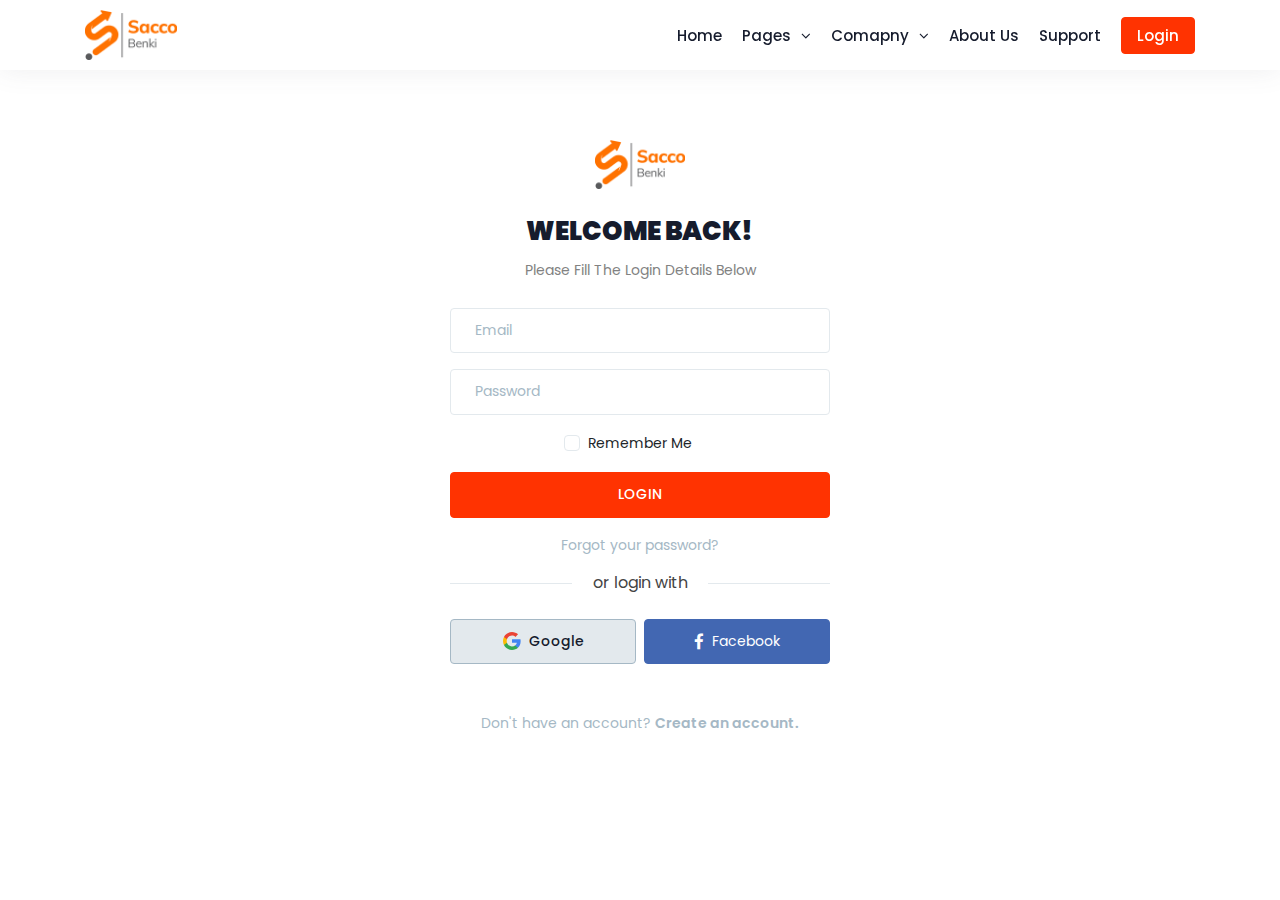
<file: pages/login.html>
<!--
  Template Name   : VRocket - Hostfly | The Multi-Purpose HTML5 Template
  Author          : Nifty Theme - Osama Bakri
  ThemeForest     : https://themeforest.net/user/niftytheme
  Contact         : niftytheme@gmail.com
  Created         : 30 September 2019
  License         : You must have a valid license purchased only from themeforest(the above link) in order to legally use the theme for your project.
-->
<!DOCTYPE html>
<html lang="en">
<head>
  <!-- :: Meta -->
  <meta charset="UTF-8">
  <meta name="viewport" content="width=device-width, initial-scale=1.0">
  <meta name="description" content="VRocket for hosting services">
  <meta name="author" content="Nifty Theme | Osama Bakri">
  <meta name="msapplication-tap-highlight" content="no">
  <meta name="theme-color" content="#0635c9">
  <meta name="keywords" content="VRocket">
  <!-- :: Stylesheet -->
  <link rel="stylesheet" href="./../assets/css/lib/bootstrap.css">
  <link rel="stylesheet" href="./../assets/css/lib/font-awesome.min.css">
  <link rel="stylesheet" href="./../assets/css/theme/style.css">
  <link rel="stylesheet" href="./../assets/css/theme/pages/login.css">
  <link rel="shortcut icon" href="#" type="image/x-icon">
  <title>VRocket | Login</title>
</head>
<body>

  <!-- :: Navbar -->
  <nav class="th-nav-st1">
    <div class="container">
      <!-- nav content -->
      <div class="nav-content d-flex align-items-center justify-content-between">
        <!-- brand -->
        <a href="./../index.html" class="brand">
          <img src="./../assets/images/logos/1.png" class="img-fluid" alt="">
        </a>
        <!-- links -->
        <ul class="nav-links list-unstyled d-lg-flex align-items-center justify-content-end mb-0">

          <!-- nav item -->
          <li class="th-nav-item position-relative">
            <a href="./../index.html" class="position-relative d-flex align-items-center justify-content-lg-center justify-content-between text-capitalize">home</a>
          </li>

          <!-- nav item has dropdown -->
          <li class="th-nav-item has-dropdown position-relative">
            <a href="#" onclick="return false;" class="position-relative d-flex align-items-center justify-content-lg-center justify-content-between text-capitalize">pages</a>
            <!-- dropdown list -->
            <ul class="th-dropdown-list list-unstyled mb-0">
              <li class="th-dropdown-item">
                <a href="./shared.html" class="position-relative d-flex align-items-center justify-content-between text-capitalize">shared hosting</a>
              </li>
              <li class="th-dropdown-item">
                <a href="./cloud.html" class="position-relative d-flex align-items-center justify-content-between text-capitalize">Cloud hosting</a>
              </li>
              <li class="th-dropdown-item">
                <a href="./vps.html" class="position-relative d-flex align-items-center justify-content-between text-capitalize">VPS hosting</a>
              </li>
            </ul>
          </li>

          <!-- nav item has dropdown -->
          <li class="th-nav-item has-dropdown position-relative">
            <a href="#" onclick="return false;" class="position-relative d-flex align-items-center justify-content-lg-center justify-content-between text-capitalize">comapny</a>
            <!-- dropdown list -->
            <ul class="th-dropdown-list list-unstyled mb-0">
              <li class="th-dropdown-item">
                <a href="./terms.html" class="position-relative d-flex align-items-center justify-content-between text-capitalize">terms &amp; conditions</a>
              </li>
              <li class="th-dropdown-item">
                <a href="./login.html" class="position-relative d-flex align-items-center justify-content-between text-capitalize">login page</a>
              </li>
              <li class="th-dropdown-item">
                <a href="./register.html" class="position-relative d-flex align-items-center justify-content-between text-capitalize">regsiter page</a>
              </li>
            </ul>
          </li>

          <!-- nav item -->
          <li class="th-nav-item position-relative">
            <a href="./about-us.html" class="position-relative d-flex align-items-center justify-content-lg-center justify-content-between text-capitalize">about us</a>
          </li>

          <!-- nav item -->
          <li class="th-nav-item position-relative">
            <a href="./help.html" class="position-relative d-flex align-items-center justify-content-lg-center justify-content-between text-capitalize">support</a>
          </li>

          <!-- nav item -->
          <li class="th-nav-item user-item position-relative">
            <a href="./login.html" class="position-relative d-flex align-items-center justify-content-lg-center justify-content-between text-capitalize">
              <i class="fa fa-user-o mr-2 d-lg-inline-flex d-none"></i>
              <span class="d-inline-flex text-capitalize">login</span>
            </a>
          </li>

        </ul>
        <!-- toggler -->
        <button class="nav-toggler position-relative d-lg-none d-block" id="nav_toggler">
          <span class="d-block w-100"></span>
          <span class="d-block w-100"></span>
          <span class="d-block w-100"></span>
        </button>
      </div>
    </div>
  </nav>

  <!-- :: Main -->
  <main class="d-flex align-items-center justify-content-center">

    <!-- :: Form -->
    <form action="#" id="login_form" class="d-flex align-items-center justify-content-center">
      <div class="mx-auto text-center">
        <!-- logo -->
        <div class="logo mb-4">
          <img src="./../assets/images/logos/1.png" class="img-fluid" alt="image">
        </div>
        <!-- title -->
        <div class="title mb-4">
          <h5 class="mb- text-uppercase">Welcome Back!</h5>
          <p class="mb-0 text-capitalize">Please fill the login details below</p>
        </div>
        <!-- inputs -->
        <div class="inputs">
          <!-- input group -->
          <div class="i-g d-flex align-items-center w-100 mb-3">
            <input type="email" class="w-100" placeholder="Email" required>
          </div>
          <!-- input group -->
          <div class="i-g d-flex align-items-center w-100 mb-3">
            <input type="password" class="w-100" placeholder="Password" required>
          </div>
          <!-- checkbox -->
          <div class="custom-control custom-checkbox mb-3 pl-0 text-center">
            <input type="checkbox" class="custom-control-input" id="customCheck1">
            <label class="custom-control-label" for="customCheck1">Remember Me</label>
          </div>
          <!-- buttons -->
          <div class="btns d-flex align-items-center justify-content-center w-100 mb-3">
            <button type="submit" class="th-btn th-btn-lg th-btn-fill-primary text-uppercase w-100 d-flex">login</button>
          </div>
          <!-- link -->
          <div class="text-center mb-3">
            <a href="#" class="link">Forgot your password?</a>
          </div>
          <!-- line -->
          <span class="line position-relative d-flex align-items-center justify-content-center text-center w-100 mb-4">or login with</span>
          <!-- social -->
          <div class="social w-100 d-flex align-items-center justify-content-between mb-5">
            <a href="#" class="th-btn th-btn-lg th-btn-fill-light w-50 mr-2">
              <svg xmlns="http://www.w3.org/2000/svg" width="18" height="18" viewBox="0 0 18 18" aria-hidden="true" class="mr-2">
                <title>Google</title>
                <g fill="none" fill-rule="evenodd">
                  <path fill="#4285F4" d="M17.64 9.2045c0-.6381-.0573-1.2518-.1636-1.8409H9v3.4814h4.8436c-.2086 1.125-.8427 2.0782-1.7959 2.7164v2.2581h2.9087c1.7018-1.5668 2.6836-3.874 2.6836-6.615z">
                  </path>
                  <path fill="#34A853" d="M9 18c2.43 0 4.4673-.806 5.9564-2.1805l-2.9087-2.2581c-.8059.54-1.8368.859-3.0477.859-2.344 0-4.3282-1.5831-5.036-3.7104H.9574v2.3318C2.4382 15.9832 5.4818 18 9 18z">
                  </path>
                  <path fill="#FBBC05" d="M3.964 10.71c-.18-.54-.2822-1.1168-.2822-1.71s.1023-1.17.2823-1.71V4.9582H.9573A8.9965 8.9965 0 0 0 0 9c0 1.4523.3477 2.8268.9573 4.0418L3.964 10.71z">
                  </path>
                  <path fill="#EA4335" d="M9 3.5795c1.3214 0 2.5077.4541 3.4405 1.346l2.5813-2.5814C13.4632.8918 11.426 0 9 0 5.4818 0 2.4382 2.0168.9573 4.9582L3.964 7.29C4.6718 5.1627 6.6559 3.5795 9 3.5795z">
                  </path>
                </g>
              </svg>
              Google
            </a>
            <a href="#" class="th-btn th-btn-lg social-btn-2 w-50">
              <i class="fa fa-facebook mr-2"></i>
              Facebook
            </a>
          </div>
          <!-- link -->
          <div class="text-center">
            <a href="./register.html" class="link">Don't have an account? <span>Create an account.</span></a>
          </div>
        </div>

      </div>
    </form>

  </main>

  <!-- :: Scripts -->
  <script src="./../assets/js/lib/jquery-3.3.1.min.js"></script>
  <script src="./../assets/js/lib/popper.js"></script>
  <script src="./../assets/js/lib/bootstrap.min.js"></script>
  <script src="./../assets/js/theme/theme.js"></script>
</body>
</html>
</file>
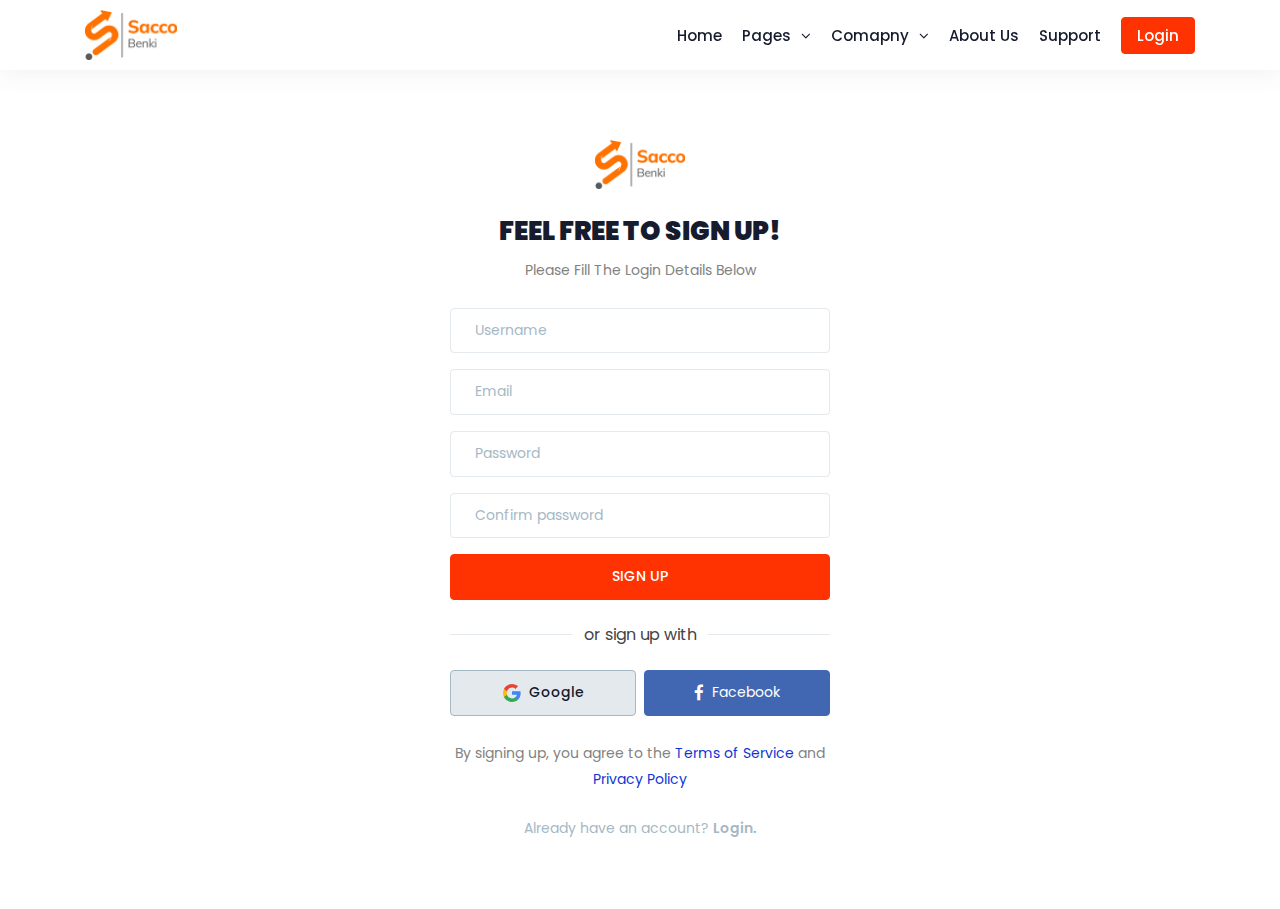
<file: pages/register.html>
<!--
  Template Name   : VRocket - Hostfly | The Multi-Purpose HTML5 Template
  Author          : Nifty Theme - Osama Bakri
  ThemeForest     : https://themeforest.net/user/niftytheme
  Contact         : niftytheme@gmail.com
  Created         : 30 September 2019
  License         : You must have a valid license purchased only from themeforest(the above link) in order to legally use the theme for your project.
-->
<!DOCTYPE html>
<html lang="en">
<head>
  <!-- :: Meta -->
  <meta charset="UTF-8">
  <meta name="viewport" content="width=device-width, initial-scale=1.0">
  <meta name="description" content="VRocket for hosting services">
  <meta name="author" content="Nifty Theme | Osama Bakri">
  <meta name="msapplication-tap-highlight" content="no">
  <meta name="theme-color" content="#0635c9">
  <meta name="keywords" content="VRocket">
  <!-- :: Stylesheet -->
  <link rel="stylesheet" href="./../assets/css/lib/bootstrap.css">
  <link rel="stylesheet" href="./../assets/css/lib/font-awesome.min.css">
  <link rel="stylesheet" href="./../assets/css/theme/style.css">
  <link rel="stylesheet" href="./../assets/css/theme/pages/login.css">
  <link rel="shortcut icon" href="#" type="image/x-icon">
  <title>VRocket | Register</title>
</head>
<body>

  <!-- :: Navbar -->
  <nav class="th-nav-st1">
    <div class="container">
      <!-- nav content -->
      <div class="nav-content d-flex align-items-center justify-content-between">
        <!-- brand -->
        <a href="./../index.html" class="brand">
          <img src="./../assets/images/logos/1.png" class="img-fluid" alt="">
        </a>
        <!-- links -->
        <ul class="nav-links list-unstyled d-lg-flex align-items-center justify-content-end mb-0">

          <!-- nav item -->
          <li class="th-nav-item position-relative">
            <a href="./../index.html" class="position-relative d-flex align-items-center justify-content-lg-center justify-content-between text-capitalize">home</a>
          </li>

          <!-- nav item has dropdown -->
          <li class="th-nav-item has-dropdown position-relative">
            <a href="#" onclick="return false;" class="position-relative d-flex align-items-center justify-content-lg-center justify-content-between text-capitalize">pages</a>
            <!-- dropdown list -->
            <ul class="th-dropdown-list list-unstyled mb-0">
              <li class="th-dropdown-item">
                <a href="./shared.html" class="position-relative d-flex align-items-center justify-content-between text-capitalize">shared hosting</a>
              </li>
              <li class="th-dropdown-item">
                <a href="./cloud.html" class="position-relative d-flex align-items-center justify-content-between text-capitalize">Cloud hosting</a>
              </li>
              <li class="th-dropdown-item">
                <a href="./vps.html" class="position-relative d-flex align-items-center justify-content-between text-capitalize">VPS hosting</a>
              </li>
            </ul>
          </li>

          <!-- nav item has dropdown -->
          <li class="th-nav-item has-dropdown position-relative">
            <a href="#" onclick="return false;" class="position-relative d-flex align-items-center justify-content-lg-center justify-content-between text-capitalize">comapny</a>
            <!-- dropdown list -->
            <ul class="th-dropdown-list list-unstyled mb-0">
              <li class="th-dropdown-item">
                <a href="./terms.html" class="position-relative d-flex align-items-center justify-content-between text-capitalize">terms &amp; conditions</a>
              </li>
              <li class="th-dropdown-item">
                <a href="./login.html" class="position-relative d-flex align-items-center justify-content-between text-capitalize">login page</a>
              </li>
              <li class="th-dropdown-item">
                <a href="./register.html" class="position-relative d-flex align-items-center justify-content-between text-capitalize">regsiter page</a>
              </li>
            </ul>
          </li>

          <!-- nav item -->
          <li class="th-nav-item position-relative">
            <a href="./about-us.html" class="position-relative d-flex align-items-center justify-content-lg-center justify-content-between text-capitalize">about us</a>
          </li>

          <!-- nav item -->
          <li class="th-nav-item position-relative">
            <a href="./help.html" class="position-relative d-flex align-items-center justify-content-lg-center justify-content-between text-capitalize">support</a>
          </li>

          <!-- nav item -->
          <li class="th-nav-item user-item position-relative">
            <a href="./login.html" class="position-relative d-flex align-items-center justify-content-lg-center justify-content-between text-capitalize">
              <i class="fa fa-user-o mr-2 d-lg-inline-flex d-none"></i>
              <span class="d-inline-flex text-capitalize">login</span>
            </a>
          </li>

        </ul>
        <!-- toggler -->
        <button class="nav-toggler position-relative d-lg-none d-block" id="nav_toggler">
          <span class="d-block w-100"></span>
          <span class="d-block w-100"></span>
          <span class="d-block w-100"></span>
        </button>
      </div>
    </div>
  </nav>

  <!-- :: Main -->
  <main class="d-flex align-items-center justify-content-center">

    <!-- :: Form -->
    <form action="#" id="login_form" class="d-flex align-items-center justify-content-center">
      <div class="mx-auto text-center">
        <!-- logo -->
        <div class="logo mb-4">
          <img src="./../assets/images/logos/1.png" class="img-fluid" alt="image">
        </div>
        <!-- title -->
        <div class="title mb-4">
          <h5 class="mb- text-uppercase">Feel free to sign up!</h5>
          <p class="mb-0 text-capitalize">Please fill the login details below</p>
        </div>
        <!-- inputs -->
        <div class="inputs">
          <!-- input group -->
          <div class="i-g d-flex align-items-center w-100 mb-3">
            <input type="text" class="w-100" placeholder="Username" required>
          </div>
          <!-- input group -->
          <div class="i-g d-flex align-items-center w-100 mb-3">
            <input type="email" class="w-100" placeholder="Email" required>
          </div>
          <!-- input group -->
          <div class="i-g d-flex align-items-center w-100 mb-3">
            <input type="password" class="w-100" placeholder="Password" required>
          </div>
          <!-- input group -->
          <div class="i-g d-flex align-items-center w-100 mb-3">
            <input type="password" class="w-100" placeholder="Confirm password" required>
          </div>
          <!-- buttons -->
          <div class="btns d-flex align-items-center justify-content-center w-100 mb-4">
            <button type="submit" class="th-btn th-btn-lg th-btn-fill-primary text-uppercase w-100 d-flex">Sign Up</button>
          </div>
          <!-- line -->
          <span class="line position-relative d-flex align-items-center justify-content-center text-center w-100 mb-4">or sign up with</span>
          <!-- social -->
          <div class="social w-100 d-flex align-items-center justify-content-between mb-4">
            <a href="#" class="th-btn th-btn-lg th-btn-fill-light w-50 mr-2">
              <svg xmlns="http://www.w3.org/2000/svg" width="18" height="18" viewBox="0 0 18 18" aria-hidden="true" class="mr-2">
                <title>Google</title>
                <g fill="none" fill-rule="evenodd">
                  <path fill="#4285F4" d="M17.64 9.2045c0-.6381-.0573-1.2518-.1636-1.8409H9v3.4814h4.8436c-.2086 1.125-.8427 2.0782-1.7959 2.7164v2.2581h2.9087c1.7018-1.5668 2.6836-3.874 2.6836-6.615z">
                  </path>
                  <path fill="#34A853" d="M9 18c2.43 0 4.4673-.806 5.9564-2.1805l-2.9087-2.2581c-.8059.54-1.8368.859-3.0477.859-2.344 0-4.3282-1.5831-5.036-3.7104H.9574v2.3318C2.4382 15.9832 5.4818 18 9 18z">
                  </path>
                  <path fill="#FBBC05" d="M3.964 10.71c-.18-.54-.2822-1.1168-.2822-1.71s.1023-1.17.2823-1.71V4.9582H.9573A8.9965 8.9965 0 0 0 0 9c0 1.4523.3477 2.8268.9573 4.0418L3.964 10.71z">
                  </path>
                  <path fill="#EA4335" d="M9 3.5795c1.3214 0 2.5077.4541 3.4405 1.346l2.5813-2.5814C13.4632.8918 11.426 0 9 0 5.4818 0 2.4382 2.0168.9573 4.9582L3.964 7.29C4.6718 5.1627 6.6559 3.5795 9 3.5795z">
                  </path>
                </g>
              </svg>
              Google
            </a>
            <a href="#" class="th-btn th-btn-lg social-btn-2 w-50">
              <i class="fa fa-facebook mr-2"></i>
              Facebook
            </a>
          </div>
          <!-- comment -->
          <p class="comment mb-4">By signing up, you agree to the <a href="#">Terms of Service</a> and <a href="#">Privacy Policy</a></p>
          <!-- link -->
          <div class="text-center">
            <a href="./login.html" class="link">Already have an account? <span>Login.</span></a>
          </div>
        </div>

      </div>
    </form>

  </main>

  <!-- :: Scripts -->
  <script src="./../assets/js/lib/jquery-3.3.1.min.js"></script>
  <script src="./../assets/js/lib/popper.js"></script>
  <script src="./../assets/js/lib/bootstrap.min.js"></script>
  <script src="./../assets/js/theme/theme.js"></script>
</body>
</html>
</file>
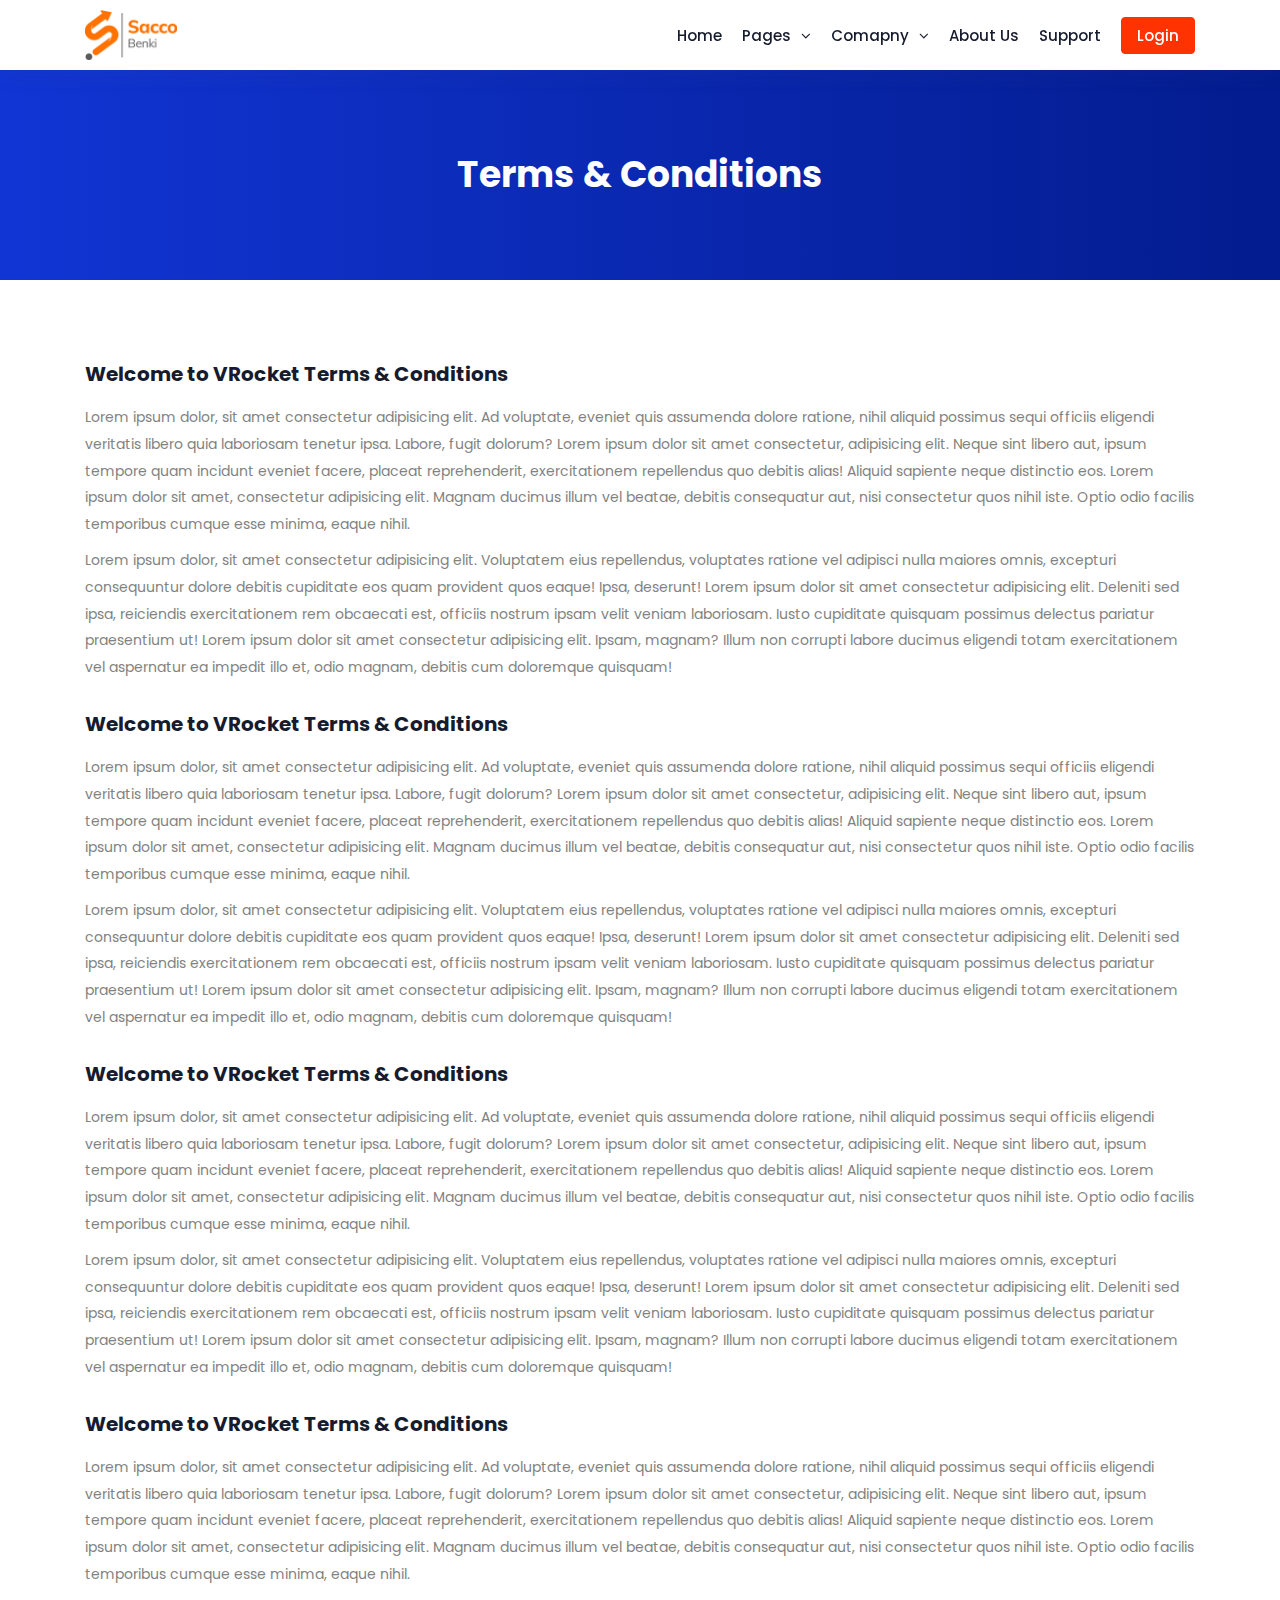
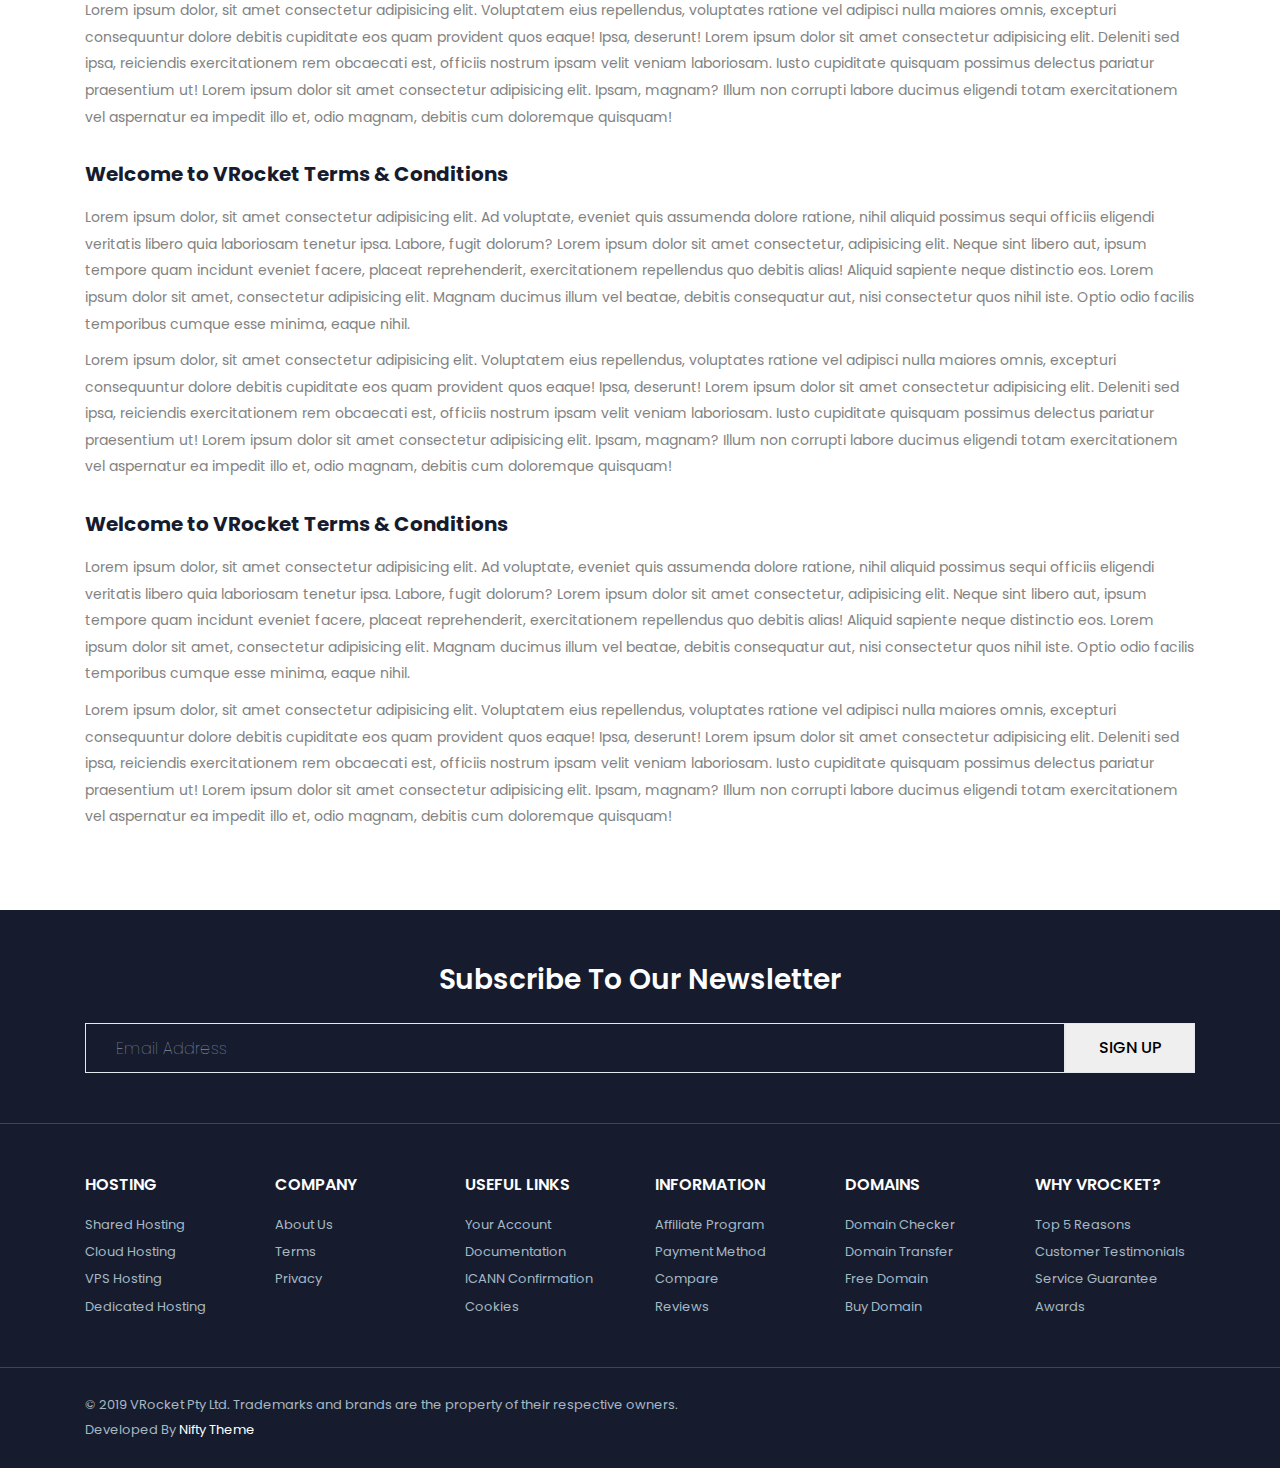
<file: pages/terms.html>
<!--
  Template Name   : VRocket - Hostfly | The Multi-Purpose HTML5 Template
  Author          : Nifty Theme - Osama Bakri
  ThemeForest     : https://themeforest.net/user/niftytheme
  Contact         : niftytheme@gmail.com
  Created         : 30 September 2019
  License         : You must have a valid license purchased only from themeforest(the above link) in order to legally use the theme for your project.
-->
<!DOCTYPE html>
<html lang="en">
<head>
  <!-- :: Meta -->
  <meta charset="UTF-8">
  <meta name="viewport" content="width=device-width, initial-scale=1.0">
  <meta name="description" content="VRocket for hosting services">
  <meta name="author" content="Nifty Theme | Osama Bakri">
  <meta name="msapplication-tap-highlight" content="no">
  <meta name="theme-color" content="#0635c9">
  <meta name="keywords" content="VRocket">
  <!-- :: Stylesheet -->
  <link rel="stylesheet" href="./../assets/css/lib/bootstrap.css">
  <link rel="stylesheet" href="./../assets/css/lib/font-awesome.min.css">
  <link rel="stylesheet" href="./../assets/css/theme/style.css">
  <link rel="stylesheet" href="./../assets/css/theme/pages/terms.css">
  <link rel="shortcut icon" href="#" type="image/x-icon">
  <title>VRocket | Terms & Conditions</title>
</head>
<body>

  <!-- :: Navbar -->
  <nav class="th-nav-st1">
    <div class="container">
      <!-- nav content -->
      <div class="nav-content d-flex align-items-center justify-content-between">
        <!-- brand -->
        <a href="./../index.html" class="brand">
          <img src="./../assets/images/logos/1.png" class="img-fluid" alt="">
        </a>
        <!-- links -->
        <ul class="nav-links list-unstyled d-lg-flex align-items-center justify-content-end mb-0">

          <!-- nav item -->
          <li class="th-nav-item position-relative">
            <a href="./../index.html" class="position-relative d-flex align-items-center justify-content-lg-center justify-content-between text-capitalize">home</a>
          </li>

          <!-- nav item has dropdown -->
          <li class="th-nav-item has-dropdown position-relative">
            <a href="#" onclick="return false;" class="position-relative d-flex align-items-center justify-content-lg-center justify-content-between text-capitalize">pages</a>
            <!-- dropdown list -->
            <ul class="th-dropdown-list list-unstyled mb-0">
              <li class="th-dropdown-item">
                <a href="./shared.html" class="position-relative d-flex align-items-center justify-content-between text-capitalize">shared hosting</a>
              </li>
              <li class="th-dropdown-item">
                <a href="./cloud.html" class="position-relative d-flex align-items-center justify-content-between text-capitalize">Cloud hosting</a>
              </li>
              <li class="th-dropdown-item">
                <a href="./vps.html" class="position-relative d-flex align-items-center justify-content-between text-capitalize">VPS hosting</a>
              </li>
            </ul>
          </li>

          <!-- nav item has dropdown -->
          <li class="th-nav-item has-dropdown position-relative">
            <a href="#" onclick="return false;" class="position-relative d-flex align-items-center justify-content-lg-center justify-content-between text-capitalize">comapny</a>
            <!-- dropdown list -->
            <ul class="th-dropdown-list list-unstyled mb-0">
              <li class="th-dropdown-item">
                <a href="./terms.html" class="position-relative d-flex align-items-center justify-content-between text-capitalize">terms &amp; conditions</a>
              </li>
              <li class="th-dropdown-item">
                <a href="./login.html" class="position-relative d-flex align-items-center justify-content-between text-capitalize">login page</a>
              </li>
              <li class="th-dropdown-item">
                <a href="./register.html" class="position-relative d-flex align-items-center justify-content-between text-capitalize">regsiter page</a>
              </li>
            </ul>
          </li>

          <!-- nav item -->
          <li class="th-nav-item position-relative">
            <a href="./about-us.html" class="position-relative d-flex align-items-center justify-content-lg-center justify-content-between text-capitalize">about us</a>
          </li>

          <!-- nav item -->
          <li class="th-nav-item position-relative">
            <a href="./help.html" class="position-relative d-flex align-items-center justify-content-lg-center justify-content-between text-capitalize">support</a>
          </li>

          <!-- nav item -->
          <li class="th-nav-item user-item position-relative">
            <a href="./login.html" class="position-relative d-flex align-items-center justify-content-lg-center justify-content-between text-capitalize">
              <i class="fa fa-user-o mr-2 d-lg-inline-flex d-none"></i>
              <span class="d-inline-flex text-capitalize">login</span>
            </a>
          </li>

        </ul>
        <!-- toggler -->
        <button class="nav-toggler position-relative d-lg-none d-block" id="nav_toggler">
          <span class="d-block w-100"></span>
          <span class="d-block w-100"></span>
          <span class="d-block w-100"></span>
        </button>
      </div>
    </div>
  </nav>

  <!-- :: Header -->
  <header class="py-80 text-center">
    <div class="container">
      <h1 class="mb-0 text-capitalize">terms &amp; conditions</h1>
    </div>
  </header>

  <!-- :: Section I -->
  <div class="se-i py-80">
    <div class="container">
      <ul class="list-unstyled mb-0">
        <li>
          <h5 class="mb-3">Welcome to VRocket Terms &amp; Conditions</h5>
          <p>Lorem ipsum dolor, sit amet consectetur adipisicing elit. Ad voluptate, eveniet quis assumenda dolore ratione, nihil aliquid possimus sequi officiis eligendi veritatis libero quia laboriosam tenetur ipsa. Labore, fugit dolorum? Lorem ipsum dolor sit amet consectetur, adipisicing elit. Neque sint libero aut, ipsum tempore quam incidunt eveniet facere, placeat reprehenderit, exercitationem repellendus quo debitis alias! Aliquid sapiente neque distinctio eos. Lorem ipsum dolor sit amet, consectetur adipisicing elit. Magnam ducimus illum vel beatae, debitis consequatur aut, nisi consectetur quos nihil iste. Optio odio facilis temporibus cumque esse minima, eaque nihil.</p>
          <p>Lorem ipsum dolor, sit amet consectetur adipisicing elit. Voluptatem eius repellendus, voluptates ratione vel adipisci nulla maiores omnis, excepturi consequuntur dolore debitis cupiditate eos quam provident quos eaque! Ipsa, deserunt! Lorem ipsum dolor sit amet consectetur adipisicing elit. Deleniti sed ipsa, reiciendis exercitationem rem obcaecati est, officiis nostrum ipsam velit veniam laboriosam. Iusto cupiditate quisquam possimus delectus pariatur praesentium ut! Lorem ipsum dolor sit amet consectetur adipisicing elit. Ipsam, magnam? Illum non corrupti labore ducimus eligendi totam exercitationem vel aspernatur ea impedit illo et, odio magnam, debitis cum doloremque quisquam!</p>
        </li>
        <li>
          <h5 class="mb-3">Welcome to VRocket Terms &amp; Conditions</h5>
          <p>Lorem ipsum dolor, sit amet consectetur adipisicing elit. Ad voluptate, eveniet quis assumenda dolore ratione, nihil aliquid possimus sequi officiis eligendi veritatis libero quia laboriosam tenetur ipsa. Labore, fugit dolorum? Lorem ipsum dolor sit amet consectetur, adipisicing elit. Neque sint libero aut, ipsum tempore quam incidunt eveniet facere, placeat reprehenderit, exercitationem repellendus quo debitis alias! Aliquid sapiente neque distinctio eos. Lorem ipsum dolor sit amet, consectetur adipisicing elit. Magnam ducimus illum vel beatae, debitis consequatur aut, nisi consectetur quos nihil iste. Optio odio facilis temporibus cumque esse minima, eaque nihil.</p>
          <p>Lorem ipsum dolor, sit amet consectetur adipisicing elit. Voluptatem eius repellendus, voluptates ratione vel adipisci nulla maiores omnis, excepturi consequuntur dolore debitis cupiditate eos quam provident quos eaque! Ipsa, deserunt! Lorem ipsum dolor sit amet consectetur adipisicing elit. Deleniti sed ipsa, reiciendis exercitationem rem obcaecati est, officiis nostrum ipsam velit veniam laboriosam. Iusto cupiditate quisquam possimus delectus pariatur praesentium ut! Lorem ipsum dolor sit amet consectetur adipisicing elit. Ipsam, magnam? Illum non corrupti labore ducimus eligendi totam exercitationem vel aspernatur ea impedit illo et, odio magnam, debitis cum doloremque quisquam!</p>
        </li>
        <li>
          <h5 class="mb-3">Welcome to VRocket Terms &amp; Conditions</h5>
          <p>Lorem ipsum dolor, sit amet consectetur adipisicing elit. Ad voluptate, eveniet quis assumenda dolore ratione, nihil aliquid possimus sequi officiis eligendi veritatis libero quia laboriosam tenetur ipsa. Labore, fugit dolorum? Lorem ipsum dolor sit amet consectetur, adipisicing elit. Neque sint libero aut, ipsum tempore quam incidunt eveniet facere, placeat reprehenderit, exercitationem repellendus quo debitis alias! Aliquid sapiente neque distinctio eos. Lorem ipsum dolor sit amet, consectetur adipisicing elit. Magnam ducimus illum vel beatae, debitis consequatur aut, nisi consectetur quos nihil iste. Optio odio facilis temporibus cumque esse minima, eaque nihil.</p>
          <p>Lorem ipsum dolor, sit amet consectetur adipisicing elit. Voluptatem eius repellendus, voluptates ratione vel adipisci nulla maiores omnis, excepturi consequuntur dolore debitis cupiditate eos quam provident quos eaque! Ipsa, deserunt! Lorem ipsum dolor sit amet consectetur adipisicing elit. Deleniti sed ipsa, reiciendis exercitationem rem obcaecati est, officiis nostrum ipsam velit veniam laboriosam. Iusto cupiditate quisquam possimus delectus pariatur praesentium ut! Lorem ipsum dolor sit amet consectetur adipisicing elit. Ipsam, magnam? Illum non corrupti labore ducimus eligendi totam exercitationem vel aspernatur ea impedit illo et, odio magnam, debitis cum doloremque quisquam!</p>
        </li>
        <li>
          <h5 class="mb-3">Welcome to VRocket Terms &amp; Conditions</h5>
          <p>Lorem ipsum dolor, sit amet consectetur adipisicing elit. Ad voluptate, eveniet quis assumenda dolore ratione, nihil aliquid possimus sequi officiis eligendi veritatis libero quia laboriosam tenetur ipsa. Labore, fugit dolorum? Lorem ipsum dolor sit amet consectetur, adipisicing elit. Neque sint libero aut, ipsum tempore quam incidunt eveniet facere, placeat reprehenderit, exercitationem repellendus quo debitis alias! Aliquid sapiente neque distinctio eos. Lorem ipsum dolor sit amet, consectetur adipisicing elit. Magnam ducimus illum vel beatae, debitis consequatur aut, nisi consectetur quos nihil iste. Optio odio facilis temporibus cumque esse minima, eaque nihil.</p>
          <p>Lorem ipsum dolor, sit amet consectetur adipisicing elit. Voluptatem eius repellendus, voluptates ratione vel adipisci nulla maiores omnis, excepturi consequuntur dolore debitis cupiditate eos quam provident quos eaque! Ipsa, deserunt! Lorem ipsum dolor sit amet consectetur adipisicing elit. Deleniti sed ipsa, reiciendis exercitationem rem obcaecati est, officiis nostrum ipsam velit veniam laboriosam. Iusto cupiditate quisquam possimus delectus pariatur praesentium ut! Lorem ipsum dolor sit amet consectetur adipisicing elit. Ipsam, magnam? Illum non corrupti labore ducimus eligendi totam exercitationem vel aspernatur ea impedit illo et, odio magnam, debitis cum doloremque quisquam!</p>
        </li>
        <li>
          <h5 class="mb-3">Welcome to VRocket Terms &amp; Conditions</h5>
          <p>Lorem ipsum dolor, sit amet consectetur adipisicing elit. Ad voluptate, eveniet quis assumenda dolore ratione, nihil aliquid possimus sequi officiis eligendi veritatis libero quia laboriosam tenetur ipsa. Labore, fugit dolorum? Lorem ipsum dolor sit amet consectetur, adipisicing elit. Neque sint libero aut, ipsum tempore quam incidunt eveniet facere, placeat reprehenderit, exercitationem repellendus quo debitis alias! Aliquid sapiente neque distinctio eos. Lorem ipsum dolor sit amet, consectetur adipisicing elit. Magnam ducimus illum vel beatae, debitis consequatur aut, nisi consectetur quos nihil iste. Optio odio facilis temporibus cumque esse minima, eaque nihil.</p>
          <p>Lorem ipsum dolor, sit amet consectetur adipisicing elit. Voluptatem eius repellendus, voluptates ratione vel adipisci nulla maiores omnis, excepturi consequuntur dolore debitis cupiditate eos quam provident quos eaque! Ipsa, deserunt! Lorem ipsum dolor sit amet consectetur adipisicing elit. Deleniti sed ipsa, reiciendis exercitationem rem obcaecati est, officiis nostrum ipsam velit veniam laboriosam. Iusto cupiditate quisquam possimus delectus pariatur praesentium ut! Lorem ipsum dolor sit amet consectetur adipisicing elit. Ipsam, magnam? Illum non corrupti labore ducimus eligendi totam exercitationem vel aspernatur ea impedit illo et, odio magnam, debitis cum doloremque quisquam!</p>
        </li>
        <li>
          <h5 class="mb-3">Welcome to VRocket Terms &amp; Conditions</h5>
          <p>Lorem ipsum dolor, sit amet consectetur adipisicing elit. Ad voluptate, eveniet quis assumenda dolore ratione, nihil aliquid possimus sequi officiis eligendi veritatis libero quia laboriosam tenetur ipsa. Labore, fugit dolorum? Lorem ipsum dolor sit amet consectetur, adipisicing elit. Neque sint libero aut, ipsum tempore quam incidunt eveniet facere, placeat reprehenderit, exercitationem repellendus quo debitis alias! Aliquid sapiente neque distinctio eos. Lorem ipsum dolor sit amet, consectetur adipisicing elit. Magnam ducimus illum vel beatae, debitis consequatur aut, nisi consectetur quos nihil iste. Optio odio facilis temporibus cumque esse minima, eaque nihil.</p>
          <p>Lorem ipsum dolor, sit amet consectetur adipisicing elit. Voluptatem eius repellendus, voluptates ratione vel adipisci nulla maiores omnis, excepturi consequuntur dolore debitis cupiditate eos quam provident quos eaque! Ipsa, deserunt! Lorem ipsum dolor sit amet consectetur adipisicing elit. Deleniti sed ipsa, reiciendis exercitationem rem obcaecati est, officiis nostrum ipsam velit veniam laboriosam. Iusto cupiditate quisquam possimus delectus pariatur praesentium ut! Lorem ipsum dolor sit amet consectetur adipisicing elit. Ipsam, magnam? Illum non corrupti labore ducimus eligendi totam exercitationem vel aspernatur ea impedit illo et, odio magnam, debitis cum doloremque quisquam!</p>
        </li>
      </ul>
    </div>
  </div>

  <!-- :: Footer -->
  <footer>
    <!-- newsletter -->
    <div class="n-l">
      <div class="container text-center">
        <h2 class="mb-4">Subscribe To Our Newsletter</h2>
        <form action="#" class="mx-auto text-center">
          <div class="d-sm-flex align-items-center justify-content-start">
            <input type="email" class="w-100 mb-sm-0 mb-3" placeholder="Email Address" autocomplete="off" required>
            <button class="text-uppercase" type="submit">Sign Up</button>
          </div>
        </form>
      </div>
    </div>
    <!-- links -->
    <div class="links">
      <div class="container">
        <!-- row -->
        <div class="row">
          <!-- col -->
          <div class="col-lg-2 col-md-3 col-sm-4 col-6 mb-lg-0 mb-3">
            <ul class="list-unstyled mb-0">
              <li class="title text-uppercase mb-3">Hosting</li>
              <li><a href="#" class="text-capitalize">shared hosting</a></li>
              <li><a href="#" class="text-capitalize">cloud hosting</a></li>
              <li><a href="#" class="text-capitalize">VPS hosting</a></li>
              <li><a href="#" class="text-capitalize">dedicated hosting</a></li>
            </ul>
          </div>
          <!-- col -->
          <div class="col-lg-2 col-md-3 col-sm-4 col-6 mb-lg-0 mb-3">
            <ul class="list-unstyled mb-0">
              <li class="title text-uppercase mb-3">Company</li>
              <li><a href="#" class="text-capitalize">about us</a></li>
              <li><a href="#" class="text-capitalize">terms</a></li>
              <li><a href="#" class="text-capitalize">privacy</a></li>
            </ul>
          </div>
          <!-- col -->
          <div class="col-lg-2 col-md-3 col-sm-4 col-6 mb-lg-0 mb-3">
            <ul class="list-unstyled mb-0">
              <li class="title text-uppercase mb-3">useful links</li>
              <li><a href="#" class="text-capitalize">your account</a></li>
              <li><a href="#" class="text-capitalize">documentation</a></li>
              <li><a href="#" class="text-capitalize">ICANN Confirmation</a></li>
              <li><a href="#" class="text-capitalize">Cookies</a></li>
            </ul>
          </div>
          <!-- col -->
          <div class="col-lg-2 col-md-3 col-sm-4 col-6 mb-lg-0 mb-md-3">
            <ul class="list-unstyled mb-0">
              <li class="title text-uppercase mb-3">Information</li>
              <li><a href="#" class="text-capitalize">affiliate program</a></li>
              <li><a href="#" class="text-capitalize">payment method</a></li>
              <li><a href="#" class="text-capitalize">compare</a></li>
              <li><a href="#" class="text-capitalize">reviews</a></li>
            </ul>
          </div>
          <!-- col -->
          <div class="col-lg-2 col-md-3 col-sm-4 col-6 mb-lg-0 mb-md-3">
            <ul class="list-unstyled mb-0">
              <li class="title text-uppercase mb-3">Domains</li>
              <li><a href="#" class="text-capitalize">domain checker</a></li>
              <li><a href="#" class="text-capitalize">domain transfer</a></li>
              <li><a href="#" class="text-capitalize">free domain</a></li>
              <li><a href="#" class="text-capitalize">buy domain</a></li>
            </ul>
          </div>
          <!-- col -->
          <div class="col-lg-2 col-md-3 col-sm-4 col-6 mb-lg-0 mb-0">
            <ul class="list-unstyled mb-0">
              <li class="title text-uppercase mb-3">Why VRocket?</li>
              <li><a href="#" class="text-capitalize">Top 5 Reasons</a></li>
              <li><a href="#" class="text-capitalize">Customer Testimonials</a></li>
              <li><a href="#" class="text-capitalize">Service Guarantee</a></li>
              <li><a href="#" class="text-capitalize">Awards</a></li>
            </ul>
          </div>
        </div>
      </div>
    </div>
    <!-- copyrights -->
    <div class="c-r text-left">
      <div class="container">
        <p class="mb-0">&copy; 2019 VRocket Pty Ltd. Trademarks and brands are the property of their respective owners.</p>
        <p class="comment mb-0">Developed By
          <a href="http://bit.ly/niftytheme" target="_blank">Nifty Theme</a>
        </p>
      </div>
    </div>
  </footer>

  <!-- :: Scripts -->
  <script src="./../assets/js/lib/jquery-3.3.1.min.js"></script>
  <script src="./../assets/js/lib/popper.js"></script>
  <script src="./../assets/js/lib/bootstrap.min.js"></script>
  <script src="./../assets/js/theme/theme.js"></script>
</body>
</html>
</file>
<file: assets/css/theme/style.css>
@import url("https://fonts.googleapis.com/css?family=Nunito+Sans:300,400,600,700,800&display=swap");
@import url("https://fonts.googleapis.com/css?family=Poppins:300,400,500,600,700,900&display=swap");

/* -- :: Root */
:root {
  --thBlue: #1135d4;
  --thBlue2: #031c8e;
  --HEXCOLOR: #0078ff;
  --thYellow: #f9b851;
  --thYellow2: #f8a218;
  --thGreen: #69e781;
  --thRed: #ff4546;
  --thRed2: #e00001;
  --thBlack: #161c2d;
  --thGray: #828282;
  --thGray2: #444444;
  --thWhite2: #e3e9ed;
  --thWhite3: #a5b8c5;
}

/* --------------------------------- */

/* -- :: Default Elements Properties */
body {
  position: relative;
  overflow-x: hidden;
  left: 0;
  margin-top: 70px;
  -webkit-transition: left 1s cubic-bezier(0.23, 1, 0.32, 1);
  transition: left 1s cubic-bezier(0.23, 1, 0.32, 1);
}
body::after {
  position: fixed;
  content: "";
  top: 0;
  left: 0;
  right: 0;
  bottom: 0;
  z-index: 3;
  opacity: 0;
  visibility: hidden;
  background: rgba(0, 0, 0, 0.5);
  -webkit-transition: all 0.25s ease-in-out;
  transition: all 0.25s ease-in-out;
}
body.navbar-activated::after {
  visibility: visible;
  opacity: 1;
}

h1,
h2,
h3,
h4,
p,
a,
li,
span,
div {
  /* font-family: 'Segoe UI', sans-serif !important; */
  font-family: "Poppins", sans-serif !important;
  font-display: swap;
}

p {
  line-height: 1.9 !important;
}

button {
  outline: none !important;
  cursor: pointer;
}

a {
  text-decoration: none !important;
}
/* --------------------------------- */

/* -- :: Selection */
::-moz-selection {
  background: rgba(249, 184, 81, 0.9);
  color: var(--thBlack);
}

::selection {
  background: rgba(249, 184, 81, 0.9);
  color: var(--thBlack);
}
/* --------------------------------- */

/* -- :: Custom */
.py-80 {
  padding: 80px 0;
}
.py-80-40 {
  padding: 80px 0 40px;
}

.bg-2 {
  background: #f0f8fb;
}

.child-mr-1 > * {
  margin-right: 15px;
}
.child-mr-2 > * {
  margin-right: 30px;
}
.child-mb-1 > * {
  margin-bottom: 15px;
}
.child-mb-2 > * {
  margin-bottom: 30px;
}
.child-mb-6 > * {
  margin-bottom: 90px;
}

.th-btn {
  display: -webkit-inline-box;
  display: inline-flex;
  -webkit-box-pack: center;
  justify-content: center;
  -webkit-box-align: center;
  align-items: center;
  white-space: nowrap;
  outline: none;
  font-size: 13px;
  font-weight: 500;
  border-radius: 4px;
  padding: 12px 30px;
  -webkit-transition: all 0.3s;
  transition: all 0.3s;
}
.th-btn.th-btn-lg {
  font-size: 14px;
  padding: 12px 36px;
}
.th-btn.th-btn-sm {
  padding: 10px 18px;
}

.th-btn-fill-primary {
  background: #ff3301;
  color: #fff !important;
  border: 1px solid #ff3301;
  /* box-shadow: 0 10px 15px 0 rgba(47,85,212,.3); */
}
.th-btn-fill-primary:hover {
  background: ec5b0e;
  border-color: ec5b0e;
}

.th-btn-outline-primary {
  color: #ff3301 !important;
  border: 1px solid #ff3301;
  background: transparent;
}
.th-btn-outline-primary:hover {
  color: #fff !important;
  border: 1px solid #ff3301;
  background: #ff3301;
}

.th-btn-fill-warning {
  background: var(--thYellow);
  color: #fff !important;
  border: 1px solid transparent;
}
.th-btn-fill-warning:hover {
  background: var(--thYellow2);
  border-color: var(--thYellow2);
}

.th-btn-outline-warning {
  color: var(--thYellow);
  border: 1px solid var(--thYellow);
  background: transparent;
}
.th-btn-outline-warning:hover {
  color: #fff;
  border: 1px solid var(--thYellow);
  background: var(--thYellow);
}

.th-btn-fill-light {
  background: var(--thWhite2);
  color: var(--thBlack) !important;
  border: 1px solid var(--thWhite3);
}
.th-btn-fill-light:hover {
  background: var(--thWhite3);
}
.th-btn-outline-light {
  color: #fff;
  background: transparent;
  border: 1px solid rgba(255, 255, 255, 0.5);
}
.th-btn-outline-light:hover {
  color: var(--thBlack);
  border: 1px solid #fff;
  background: #fff;
}

.has-sm-shadow {
  box-shadow: 0 8px 16px rgba(47, 85, 212, 0.03);
}

/* -- :: Section Head */
.section-head {
  margin-bottom: 65px;
  text-align: center;
}
.section-head h5 {
  font-size: 15px;
  font-weight: 500;
  text-transform: uppercase;
  color: var(--thYellow);
}
.section-head h2 {
  position: relative;
  display: inline-block;
  font-size: 38px;
  font-weight: bold;
  line-height: 52px !important;
  color: var(--thBlack);
}
.section-head p {
  font-size: 15px;
  font-weight: 400;
  color: var(--thGray);
  max-width: 760px;
  line-height: 2 !important;
}

/* -- :: Features Box */
.fe-box img {
  height: 70px;
  min-height: 70px;
}
.fe-box .t-c h4 {
  position: relative;
  font-size: 20px;
  color: var(--thBlack);
  font-weight: 700;
}
.fe-box .t-c h4::after {
  content: "";
  position: absolute;
  left: 0;
  bottom: -25px;
  height: 3px;
  width: 60px;
  border-radius: 5px;
  background: var(--thYellow);
}
.fe-box .t-c p {
  margin: 0 auto;
  font-size: 15px;
  line-height: 25px !important;
  color: var(--thGray);
  font-weight: 400;
}

/* -- :: Features Row */
.features-row {
  background: -webkit-gradient(
    linear,
    left top,
    right top,
    from(#ff3301),
    color-stop(50%, ec5b0e)
  );
  background: linear-gradient(to right, #212529, rgb(33, 37, 41) 50%);
}
.features-row .item {
  position: relative;
}
.features-row .item img {
  width: 50px;
}
.features-row .item h5 {
  color: #fff;
  font-weight: 500;
  font-size: 18px;
}
.features-row .item p {
  color: #808284f5;
  font-size: 14px;
  font-weight: 400;
}

/* -- :: Money Back Section */
.m-b .contain {
  -webkit-box-pack: space-evenly;
  justify-content: space-evenly;
}

.m-b .contain img {
  width: 170px;
}

.m-b .contain .t-c h3 {
  font-size: 32px;
  font-weight: bold;
  color: var(--typeColor);
}

.m-b .contain .t-c p {
  font-size: 17px;
  width: 80%;
  color: var(--typeColor);
  opacity: 0.8;
}

/* -- :: FAQ Section */
.faq .row > div:last-child {
  margin-bottom: 0 !important;
}
.faq .item {
  background: #fff;
  padding: 40px 30px;
  border-radius: 4px;
  border: 1px solid var(--thWhite2);
}
.faq .item h5 {
  font-size: 16px;
  font-weight: bold;
  color: var(--thBlack);
  line-height: 1.6;
}
.faq .item p {
  font-size: 14px;
  color: var(--thGray);
}
.faq .item a {
  color: #ff3301;
  -webkit-transition: color 0.25s ease-in-out;
  transition: color 0.25s ease-in-out;
}
.faq .item a:hover {
  color: ec5b0e;
}

/* -- :: Navbar */
nav.th-nav-st1 {
  position: fixed;
  top: 0;
  left: 0;
  width: 100%;
  background: #fff;
  box-shadow: 0 0 28px rgba(93, 93, 102, 0.1);
  z-index: 999;
}
/* brand */
nav.th-nav-st1 a.brand img {
  height: 50px;
}
/* links */
nav.th-nav-st1 ul.nav-links li.th-nav-item:not(:last-child) {
  margin-right: 20px;
}
nav.th-nav-st1 ul.nav-links li.th-nav-item > a {
  height: 70px;
  color: var(--thBlack);
  font-size: 15px;
  font-weight: 500;
}
nav.th-nav-st1 ul.nav-links li.th-nav-item:not(.user-item) > a::before {
  position: absolute;
  content: "";
  left: 0;
  bottom: 16px;
  height: 4px;
  border-radius: 50px;
  width: 0;
  background: #ff3301;
  -webkit-transition: width 0.25s ease;
  transition: width 0.25s ease;
}
nav.th-nav-st1 ul.nav-links li.th-nav-item:not(.user-item):hover > a::before {
  width: 50%;
}
nav.th-nav-st1 ul.nav-links li.th-nav-item.user-item > a {
  border: 1px solid #ff3301;
  background: #ff3301;
  padding: 7px 15px;
  height: auto;
  border-radius: 4px;
  color: #fff;
  -webkit-transition: all 0.25s ease-in-out;
  transition: all 0.25s ease-in-out;
}
nav.th-nav-st1 ul.nav-links li.th-nav-item.user-item > a:hover {
  background: ec5b0e;
  color: #fff;
  border-color: ec5b0e;
}
/* nav item has dropdown */
nav.th-nav-st1 li.th-nav-item.has-dropdown > a::after {
  position: relative;
  content: "\f107";
  display: inline-block;
  font: normal normal normal 14px/1 FontAwesome;
  font-size: inherit;
  text-rendering: auto;
  -webkit-font-smoothing: antialiased;
  -moz-osx-font-smoothing: grayscale;
  margin-left: 10px;
}
nav.th-nav-st1 li.th-nav-item.has-dropdown ul.th-dropdown-list {
  display: none;
  position: absolute;
  left: 0;
  background: #fff;
  min-width: 200px;
  padding: 15px;
  border-radius: 0 0 4px 4px;
  box-shadow: 0 10px 20px rgba(0, 0, 0, 0.04);
  z-index: 9;
}
nav.th-nav-st1 ul.th-dropdown-list li.th-dropdown-item a {
  color: var(--thBlack);
  font-size: 14px;
  font-weight: 500;
  padding: 7px 15px;
  border-radius: 4px;
  z-index: 1;
  overflow: hidden;
  -webkit-transition: all 0.25s ease-in;
  transition: all 0.25s ease-in;
}
nav.th-nav-st1 ul.th-dropdown-list li.th-dropdown-item a:hover {
  color: #fff;
}
nav.th-nav-st1 ul.th-dropdown-list li.th-dropdown-item a::before {
  position: absolute;
  content: "";
  top: 10%;
  left: 10%;
  -webkit-transform: translate(-50%, -50%);
  transform: translate(-50%, -50%);
  padding: 0;
  border-radius: 50%;
  z-index: -1;
  background: #ff3301;
  -webkit-transition: padding 0.05s;
  transition: padding 0.05s;
}
nav.th-nav-st1 ul.th-dropdown-list li.th-dropdown-item a:hover::before {
  padding: 110%;
  -webkit-transition: padding 0.25s ease-in;
  transition: padding 0.25s ease-in;
}
/* toggler */
nav.th-nav-st1 button.nav-toggler {
  padding: 0;
  background: transparent;
  min-width: 26px;
  width: 26px;
  height: 26px;
  border: 0;
  color: var(--thBlack);
}
nav.th-nav-st1 button.nav-toggler span {
  height: 2px;
  background: #ff3301;
}
nav.th-nav-st1 button.nav-toggler span:nth-child(2) {
  margin: 7px 0;
}

/* -- :: Footer */
footer {
  background: var(--thBlack);
}
footer .n-l {
  padding: 50px 0;
  border-bottom: 1px solid var(--thGray2);
}
footer .n-l h2 {
  color: #fff;
  font-size: 28px;
  font-weight: 600;
}
footer .n-l form {
  /* max-width: 720px; */
}
footer .n-l form input,
footer .n-l form textarea {
  height: 50px;
  border: 1px solid var(--thWhite2);
  padding: 0 30px;
  outline: none;
  /* border-radius: 50px 0 0 50px; */
  background: transparent;
  color: #fff;
  font-size: 16px;
  -webkit-transition: all 0.25s ease-in-out;
  transition: all 0.25s ease-in-out;
}
footer .n-l form input::-webkit-input-placeholder,
footer .n-l form textarea::-webkit-input-placeholder {
  color: var(--thWhite3);
  font-weight: lighter;
}
footer .n-l form input::-moz-placeholder,
.n-l form textarea::-moz-placeholder {
  color: var(--thWhite3);
  font-weight: lighter;
}
footer .n-l form input:-ms-input-placeholder,
footer .n-l form textarea:-ms-input-placeholder {
  color: var(--thWhite3);
  font-weight: lighter;
}
footer .n-l form input::-ms-input-placeholder,
footer .n-l form textarea:-ms-input-placeholder {
  color: var(--thWhite3);
  font-weight: lighter;
}
footer .n-l form input::placeholder,
footer .n-l form textarea::placeholder {
  color: var(--thWhite3);
  font-weight: lighter;
}
footer .n-l form input:focus,
footer .n-l form textarea:focus {
  background: rgba(47, 85, 212, 0.05);
}
footer .n-l form button {
  min-width: 130px;
  height: 50px;
  border: 1px solid var(--thWhite2);
  /* border-radius: 0 50px 50px 0; */
  font-size: 16px;
  font-weight: 500;
  -webkit-transition: all 0.25s ease-in-out;
  transition: all 0.25s ease-in-out;
}
footer .n-l form button:hover {
  color: #ff3301;
}
footer .links {
  padding: 50px 0;
}
footer .links ul li:not(:last-child) {
  margin-bottom: 5px;
}
footer .links ul li.title {
  color: #fff;
  font-size: 16px;
  font-weight: 600;
}
footer .links ul li a {
  font-size: 13px;
  color: var(--thWhite3);
}
footer .links ul li a:hover {
  color: var(--thYellow);
  text-decoration: underline !important;
}
footer .c-r {
  padding-bottom: 50px;
  padding: 25px 35px 0px;
  padding-bottom: 25px;
  border-top: 1px solid #444444;
}
footer .c-r p {
  font-size: 13px;
  color: var(--thWhite3);
}
footer .c-r a {
  color: #fff;
}
footer .c-r a:hover {
  color: var(--thYellow);
}
/* --------------------------------- */

/* -- :: Media Query */
@media (max-width: 991.98px) {
  /* -- :: Navbar */
  body.navbar-activated nav.th-nav-st1 ul.nav-links {
    left: 0;
  }
  nav.th-nav-st1 {
    border-bottom: 1px solid var(--thWhite3);
  }
  nav.th-nav-st1 .nav-content {
    height: 69px;
  }
  nav.th-nav-st1 ul.nav-links {
    position: fixed;
    top: 70px;
    bottom: 0;
    padding: 30px 0;
    left: -222px;
    background: #fff;
    border-right: 1px solid var(--thWhite3);
    -webkit-transition: all 0.25s ease-in-out;
    transition: all 0.25s ease-in-out;
  }
  nav.th-nav-st1 ul.nav-links li.th-nav-item:not(:last-child) {
    margin-right: 0;
  }
  nav.th-nav-st1 ul.nav-links li.th-nav-item > a {
    height: auto;
    padding: 10px 20px;
    width: 220px;
    font-size: 14px;
  }
  nav.th-nav-st1 ul.nav-links li.th-nav-item > a:hover {
    color: var(--thYellow);
  }
  nav.th-nav-st1 ul.nav-links li.th-nav-item:not(.user-item) > a::before {
    display: none;
  }
  nav.th-nav-st1 ul.nav-links li.th-nav-item.user-item > a {
    border: none;
    background: #fff;
    color: var(--thBlack);
    padding: 10px 20px;
    border-radius: 0;
  }
  nav.th-nav-st1 ul.nav-links li.th-nav-item.user-item > a:hover {
    background: transparent;
    color: var(--thYellow);
  }
  nav.th-nav-st1 li.th-nav-item.has-dropdown ul.th-dropdown-list {
    position: relative;
    width: 100%;
    box-shadow: none;
    border-radius: 0;
    background: var(--thWhite2);
  }
  nav.th-nav-st1 ul.th-dropdown-list li.th-dropdown-item a {
    font-size: 14px;
  }
  /* -- :: Money Back Section */
  .m-b .contain .t-c p {
    width: 100%;
  }
}
@media (max-width: 767.98px) {
  /* -- :: Custom */
  .py-80 {
    padding: 70px 0;
  }
  .py-80-40 {
    padding: 60px 0 20px;
  }

  /* -- :: Section Head */
  .section-head {
    margin-bottom: 55px;
  }
  .section-head h2 {
    font-size: 22px;
    line-height: 35px !important;
  }

  /* -- :: Features Box */
  .fe-box .t-c h4 {
    font-size: 17px;
  }
  .fe-box .t-c h4::after {
    left: 50%;
    bottom: -16px;
    -webkit-transform: translateX(-50%);
    transform: translateX(-50%);
  }
  /* -- :: Footer */
  footer .n-l h2 {
    font-size: 22px;
  }
  footer .n-l form {
    max-width: 100%;
  }
  footer .n-l form input,
  footer .n-l form button {
    height: 44px;
    font-size: 14px;
    line-height: 22px !important;
  }
  footer .n-l form button {
    min-width: 100px;
  }
}
@media (max-width: 575.98px) {
  /* -- :: Footer */
  footer .n-l form input,
  footer .n-l form button {
    border-radius: 50px;
  }
}

.phone-mockup {
  height: 557px;
  position: absolute;
  top: -105px;
}

.section-head h3 {
  color: var(--th-black);
  font-size: 30px;
  font-weight: 700;
}

.section-head p {
  color: var(--th-p-color);
  font-size: 18px;
  max-width: 700px;
  margin: 0 auto;
}
.partners .content .img-c::before {
  position: absolute;
  content: "";
  left: 0;
  top: 0;
  right: 0;
  bottom: 0;
  background: rgba(3, 27, 78, 0.5);
}
.partners .content .th-badge.green {
  background: #ff3301;
}
.partners .content .img-c {
  position: relative;
  overflow: hidden;
  display: table;
  width: -webkit-fit-content;
  width: -moz-fit-content;
  width: fit-content;
  border-radius: 8px;
}
*:not(i) {
  font-family: "Poppins", sans-serif;
  line-height: 1.4;
}
.partners .t-c h3 {
  color: var(--th-black);
  font-size: 26px;
  font-weight: 600;
}
.partners .t-c p {
  font-size: 17px;
  color: var(--th-p-color);
  line-height: 1.6;
  font-weight: 300;
}
.partners .t-c a {
  font-size: 16px;
  color: #212529;
  -webkit-transition: color 0.25s linear;
  /* transition: color .25s linear; */
}
.partners .content .th-badge {
  position: absolute;
  top: calc(50% - 50px);
  left: calc(50% - 50px);
  background: #ff3301;
  height: 100px;
  width: 100px;
  border-radius: 8px;
  box-shadow: 0 0 20px 0 rgba(3, 27, 78, 0.4);
}
.partners .content .th-badge.top {
  top: 50px;
}
.partners .content .th-badge.right {
  right: -50px;
  left: auto;
}
.partners .content .th-badge.green {
  background: #ff3301;
}
.img-fluid {
  max-width: 100%;
  height: auto;
}
.partners .content .th-badge img {
  max-width: 50px;
}
.partners .content .th-badge {
  position: absolute;
  top: calc(50% - 50px);
  left: calc(50% - 50px);
  background: #ff3301;
  height: 100px;
  width: 100px;
  border-radius: 8px;
  box-shadow: 0 0 20px 0 rgba(3, 27, 78, 0.4);
}

.partners .content .th-badge {
  position: absolute;
  top: calc(50% - 50px);
  left: calc(50% - 50px);
  background: #ff3301;
  height: 100px;
  width: 100px;
  border-radius: 8px;
  box-shadow: 0 0 20px 0 rgba(3, 27, 78, 0.4);
}

.partners .content {
  position: relative;
  max-width: 500px;
}

.partners .content .th-badge.right {
  right: -50px;
  left: auto;
}
.partners .content .th-badge.top {
  top: 50px;
}
.partners .content .th-badge.bottom {
  top: auto;
  bottom: 50px;
}
.partners .content .th-badge.left {
  right: auto;
  left: -50px;
}
.partners .content .th-badge.blue {
  background: #212529;
}
.partners .content {
  position: relative;
  max-width: 500px;
}
.partners .content .img-c {
  position: relative;
  overflow: hidden;
  display: table;
  width: -webkit-fit-content;
  width: -moz-fit-content;
  width: fit-content;
  border-radius: 8px;
}
.partners .content .img-c::before {
  position: absolute;
  content: "";
  left: 0;
  top: 0;
  right: 0;
  bottom: 0;
  background: rgba(3, 27, 78, 0.5);
}
.partners .t-c h3 {
  color: var(--th-black);
  font-size: 26px;
  font-weight: 600;
}
.partners .t-c p {
  font-size: 17px;
  color: var(--th-p-color);
  line-height: 1.6;
  font-weight: 300;
}
.partners .t-c a {
  font-size: 16px;
  color: #212529;
  -webkit-transition: color 0.25s linear;
  transition: color 0.25s linear;
}
.partners .t-c a i {
  font-size: 12px;
}
.partners .t-c h3 {
  color: #031b4e;
  font-size: 26px;
  font-weight: 600;
}
.partners .t-c p {
  font-size: 15px;
  color: #031b4eb3;
  line-height: 1.6;
  font-weight: 300;
}
.partners .t-c a {
  font-size: 16px;
  color: #0444f9;
  -webkit-transition: color 0.25s linear;
  transition: color 0.25s linear;
}

/*---------------------------------------------------------------------
                            Special Features
-----------------------------------------------------------------------*/
.iq-amazing-tab .nav-tabs {
  border: none;
}
.iq-amazing-tab .nav-tabs li {
  margin-top: 50px;
  margin-bottom: 0;
  float: left;
  display: inline-block;
  width: 100%;
}
.iq-amazing-tab .nav-tabs li a {
  margin: 0;
  line-height: normal;
  border: none;
  border-radius: 0;
  padding: 0;
  color: #dee2e694;
  transition: all 0s ease-in-out;
  transition: all 0s ease-in-out;
  -moz-transition: all 0s ease-in-out;
  -ms-transition: all 0s ease-in-out;
  -o-transition: all 0s ease-in-out;
  -webkit-transition: all 0s ease-in-out;
  display: block;
  position: relative;
}
.iq-amazing-tab .nav-tabs li.active a,
.iq-amazing-tab .nav-tabs li.active a:hover,
.iq-amazing-tab .nav-tabs li.active a:focus {
  color: #fff;
  border: none;
  left: -20px;
  background: rgba(228, 96, 31, 1);
  background: -moz-linear-gradient(
    left,
    rgba(228, 96, 31, 1) 0%,
    rgba(255, 51, 1, 1) 100%
  );
  background: -webkit-gradient(
    left top,
    right top,
    color-stop(0%, rgba(228, 96, 31, 1)),
    color-stop(100%, rgba(255, 51, 1, 1))
  );
  background: -webkit-linear-gradient(
    left,
    rgba(228, 96, 31, 1) 0%,
    rgba(255, 51, 1, 1) 100%
  );
  background: -o-linear-gradient(
    left,
    rgba(228, 96, 31, 1) 0%,
    rgba(255, 51, 1, 1) 100%
  );
  background: -ms-linear-gradient(
    left,
    rgba(228, 96, 31, 1) 0%,
    rgba(255, 51, 1, 1) 100%
  );
  background: linear-gradient(
    to right,
    rgba(228, 96, 31, 1) 0%,
    rgba(255, 51, 1, 1) 100%
  );
  filter: progid:DXImageTransform.Microsoft.gradient(startColorstr='#fa6b29', endColorstr='#ff3301', GradientType=1);

  position: relative;
  display: block;
  /* padding: 10px 15px; */
}
.iq-amazing-tab .nav-tabs li a:hover {
  color: #fff;
  border: none;
  background: rgba(228, 96, 31, 1);
  background: -moz-linear-gradient(
    left,
    rgba(228, 96, 31, 1) 0%,
    rgba(255, 51, 1, 1) 100%
  );
  background: -webkit-gradient(
    left top,
    right top,
    color-stop(0%, rgba(228, 96, 31, 1)),
    color-stop(100%, rgba(255, 51, 1, 1))
  );
  background: -webkit-linear-gradient(
    left,
    rgba(228, 96, 31, 1) 0%,
    rgba(255, 51, 1, 1) 100%
  );
  background: -o-linear-gradient(
    left,
    rgba(228, 96, 31, 1) 0%,
    rgba(255, 51, 1, 1) 100%
  );
  background: -ms-linear-gradient(
    left,
    rgba(228, 96, 31, 1) 0%,
    rgba(255, 51, 1, 1) 100%
  );
  background: linear-gradient(
    to right,
    rgba(228, 96, 31, 1) 0%,
    rgba(255, 51, 1, 1) 100%
  );
  filter: progid:DXImageTransform.Microsoft.gradient(startColorstr='#fa6b29', endColorstr='#ff3301', GradientType=1);
}
.iq-amazing-tab .nav-tabs li.active a .iq-fancy-box-01:before {
  content: "";
  position: absolute;
  top: 50%;
  margin-top: -10px;
  left: -10px;
  width: 20px;
  height: 20px;
  display: inline-block;
  background: #fa6b29;
  border-radius: 90px;
  -webkit-box-shadow: 0px 0px 0px 5px rgba(247, 247, 247, 1);
  -moz-box-shadow: 0px 0px 0px 5px rgba(247, 247, 247, 1);
  box-shadow: 0px 0px 0px 5px rgba(247, 247, 247, 1);
}
.iq-amazing-tab .nav-tabs li.active a .iq-fancy-box-01:after {
  content: "";
  position: absolute;
  z-index: 9;
  top: 50%;
  margin-top: -1px;
  right: 100%;
  width: 100px;
  height: 2px;
  display: inline-block;
  background: rgba(255, 51, 1, 1);
  background: -moz-linear-gradient(
    left,
    rgba(255, 51, 1, 1) 0%,
    rgba(228, 96, 31, 1) 100%
  );
  background: -webkit-gradient(
    left top,
    right top,
    color-stop(0%, rgba(255, 51, 1, 1)),
    color-stop(100%, rgba(228, 96, 31, 1))
  );
  background: -webkit-linear-gradient(
    left,
    rgba(255, 51, 1, 1) 0%,
    rgba(228, 96, 31, 1) 100%
  );
  background: -o-linear-gradient(
    left,
    rgba(255, 51, 1, 1) 0%,
    rgba(228, 96, 31, 1) 100%
  );
  background: -ms-linear-gradient(
    left,
    rgba(255, 51, 1, 1) 0%,
    rgba(228, 96, 31, 1) 100%
  );
  background: linear-gradient(
    to right,
    rgba(255, 51, 1, 1) 0%,
    rgba(228, 96, 31, 1) 100%
  );
  filter: progid:DXImageTransform.Microsoft.gradient(startColorstr='#ff3301', endColorstr='#fa6b29', GradientType=1);
}
.nav-tabs li.active a.round-right,
.nav-tabs li.active a.round-right:hover,
.nav-tabs li.active a.round-right:focus {
  right: -20px;
  left: inherit;
  display: block;
  position: relative;
}
.iq-amazing-tab .nav-tabs li.active a.round-right .iq-fancy-box-01:before {
  background: #ff3301;
  right: -10px;
  left: inherit;
}
.iq-amazing-tab .nav-tabs li.active a.round-right .iq-fancy-box-01:after {
  right: inherit;
  left: 100%;
  background: rgba(255, 51, 1, 1);
  background: -moz-linear-gradient(
    left,
    rgba(255, 51, 1, 1) 0%,
    rgba(228, 96, 31, 1) 100%
  );
  background: -webkit-gradient(
    left top,
    right top,
    color-stop(0%, rgba(255, 51, 1, 1)),
    color-stop(100%, rgba(228, 96, 31, 1))
  );
  background: -webkit-linear-gradient(
    left,
    rgba(255, 51, 1, 1) 0%,
    rgba(228, 96, 31, 1) 100%
  );
  background: -o-linear-gradient(
    left,
    rgba(255, 51, 1, 1) 0%,
    rgba(228, 96, 31, 1) 100%
  );
  background: -ms-linear-gradient(
    left,
    rgba(255, 51, 1, 1) 0%,
    rgba(228, 96, 31, 1) 100%
  );
  background: linear-gradient(
    to right,
    rgba(255, 51, 1, 1) 0%,
    rgba(228, 96, 31, 1) 100%
  );
  filter: progid:DXImageTransform.Microsoft.gradient(startColorstr='#ff3301', endColorstr='#fa6b29', GradientType=1);
}
.nav-tabs li.active a h4,
.nav-tabs li.active a:hover h4,
.nav-tabs li.active a:focus h4,
.nav-tabs li.active a i,
.nav-tabs li.active a:hover i,
.nav-tabs li.active a:focus i {
  color: #fff;
}
.nav-tabs li.active a:hover {
  background: linear-gradient(
    to right,
    rgba(255, 51, 1, 1) 0%,
    rgba(228, 96, 31, 1) 100%
  );
}
.iq-amazing-tab .nav-tabs li a:hover h4 {
  color: #fff;
}
.iq-amazing-tab .nav-tabs li a:hover i {
  background: none;
  color: #fff;
  -webkit-background-clip: text;
  -webkit-text-fill-color: snow;
}
.iq-amazing-tab .tab-content {
  background: url("../../images/screenshots/phone.png") no-repeat top center;
  padding: 87px 36px 99px 44px;
  background-size: 100% 100%;
}
.iq-amazing-tab .tab-content .tab-pane img {
  width: 100%;
}
/* fancy box 01 */
.iq-fancy-box-01 {
  padding: 10px 30px;
  -webkit-box-shadow: 0px 0px 30px 0px rgba(0, 0, 0, 0.1);
  -moz-box-shadow: 0px 0px 30px 0px rgba(0, 0, 0, 0.1);
  box-shadow: 0px 0px 30px 0px rgba(0, 0, 0, 0.1);
}
.iq-fancy-box-01 i {
  font-size: 50px;
  float: left;
  margin-right: 15px;
  color: #fa6b29;
  font-family: ;
}
.iq-fancy-box-01 h4 {
  margin: 15px 0 0;
  float: left;
  display: inline-block;
}
.fancy-content-01 {
  display: inline-block;
  width: 100%;
}
.fancy-content-01 p {
  line-height: 24px;
  font-size: 13px;
}
/* fancy box 01 Right icon */
.iq-fancy-box-01.text-right i {
  float: right;
  margin-left: 15px;
  margin-right: 0;
}
.iq-fancy-box-01.text-right h4 {
  display: inline-block;
  float: none;
}
/*---------------------------------------------------------------------
                           App Screenshots
-----------------------------------------------------------------------*/
.iq-app:before {
  content: "";
  position: absolute;
  top: 0;
  left: 0;
  background: rgba(0, 0, 0, 0.7);
  height: 100%;
  width: 100%;
}
.iq-app-info {
  padding: 30px 15% 0% 29%;
}
.home-screen-slide {
  position: relative;
  padding: 72px 0px 76px 36px;
  margin-left: -100px;
}
.home-screen-slide:before {
  background: url("../images/screenshots/phone.png") no-repeat 0 0;
  background-size: 100% 100%;
  content: "";
  position: absolute;
  left: 0;
  top: 0;
  height: 100%;
  width: 301px;
}
.home-screen-slide .owl-carousel .item {
  width: 236px;
}
.iq-app .owl-carousel .owl-item a {
  position: relative;
  display: inline-block;
  width: 100%;
}
.iq-app .owl-carousel .owl-item a:before {
  position: absolute;
  left: 0;
  top: 0;
  width: 100%;
  height: 100%;
  content: "\f4a4";
  font-size: 30px;
  color: #fff;
  line-height: 15;
  text-align: center;
  vertical-align: center;
  background: rgba(228, 96, 31, 0.8);
  z-index: 9;
  opacity: 0;
}
.iq-app .owl-carousel .owl-item a:hover:before {
  opacity: 1;
  -webkit-transition: all 0.5s ease-out 0s;
  -moz-transition: all 0.5s ease-out 0s;
  -ms-transition: all 0.5s ease-out 0s;
  -o-transition: all 0.5s ease-out 0s;
  transition: all 0.5s ease-out 0s;
}
.d-none {
  display: none !important;
}
.modal-header {
  border-radius: 0px;
  border: none;
  border-color: none;
}
.modal-content {
  border-radius: 0px;
  border: none;
}
.font-12 {
  font-size: 12px !important;
}
.bg-primary {
  background: #ff3301 !important;
}
.form-control {
  height: calc(2.3rem + 10px);
  border-radius: 0px;
}
.text-lighter {
  color: #ffffff87;
}
.modal-header {
  display: flex;
  justify-content: center;
  align-items: center;
}
.font-14 {
  font-size: 14px !important;
}
.font-13 {
  font-size: 13px !important;
}

.veta-foot img {
  height: 30px;
  margin-right: 2rem;
}
.opacity-5 {
  opacity: 0.5 !important;
}
.footer-link {
  color: #a5b8c5 !important;
}
.the-grey-text {
  color: #8a9196 !important;
}

@media only screen and (max-width: 1200px) {
  .iq-amazing-tab .tab-content .tab-pane img {
    left: 52px;
  }
}

@media (max-width: 1199px) {
  .iq-fancy-box-01 {
    padding: 10px 30px;
  }
}

@media (max-width: 1199px) {
  .iq-fancy-box-01 i {
    font-size: 40px;
  }
}

@media (max-width: 991px) and (min-width: 768px) {
  .hidden-sm {
    display: none !important;
  }
  .iq-amazing-tab .nav-tabs li.active a.round-right .iq-fancy-box-01:after {
    display: none;
  }
  .iq-amazing-tab .nav-tabs li.active a.round-right .iq-fancy-box-01:before {
    display: none;
  }
  .iq-amazing-tab .nav-tabs li.active a .iq-fancy-box-01:after {
    display: none;
  }
  .iq-amazing-tab .nav-tabs li.active a .iq-fancy-box-01:before {
    display: none;
  }
  .nav-tabs li.active a.round-right {
    right: 0px;
    left: 0px;
  }
}

@media (max-width: 767px) {
  .hidden-xs {
    display: none !important;
  }
  .iq-amazing-tab .nav-tabs li.active a.round-right .iq-fancy-box-01:after {
    display: none;
  }
  .iq-amazing-tab .nav-tabs li.active a.round-right .iq-fancy-box-01:before {
    display: none;
  }
  .iq-amazing-tab .nav-tabs li.active a .iq-fancy-box-01:after {
    display: none;
  }
  .iq-amazing-tab .nav-tabs li.active a .iq-fancy-box-01:before {
    display: none;
  }
  .nav-tabs li.active a.round-right {
    right: 0px;
    left: 0px;
  }
}

@media (min-width: 992px) {
  .ml-lg-auto,
  .mx-lg-auto {
    margin-left: auto !important;
  }

  .ml-lg-5,
  .mx-lg-5 {
    margin-left: 3rem !important;
  }
}

@media (min-width: 992px) {
  .col-lg-2 {
    -ms-flex: 0 0 16.666667%;
    flex: 0 0 16.666667%;
    max-width: 16.666667%;
  }
}

@media (max-width: 1109px) {
  .the-rev-laptop img {
    margin-left: -75px;
  }
}

/* large devices */
@media (max-width: 1199.98px) {
  /* -- :: Partners */
  .partners .content .th-badge {
    top: 50% !important;
    left: 50% !important;
    -webkit-transform: translate(-50%, -50%);
    transform: translate(-50%, -50%);
  }
  /* text contain */
  .partners .t-c h3 {
    font-size: 24px;
  }
  .partners .t-c p {
    font-size: 15px;
    font-weight: 400;
  }
  .partners .t-c a {
    font-size: 15px;
  }
}
.partners .row > div {
  display: flex;
  justify-content: center;
  align-items: center;
}
.mb-60 {
  margin-bottom: 60px;
}
.newsletter_text {
  color: #031b4e !important;
}

.modal-header .close {
  float: right;
  position: absolute;
  right: 15px;
  top: 19px;
}
.modal-header {
  display: flex;
  /* justify-content: unset; */
  width: 100%;
  color: black;
}
.modal-header button i {
  font-size: 39px;
  font-weight: 800;
  color: black;
}
.modal-body label {
  font-weight: 500;
  color: black;
  font-size: 14px;
}
.modal-img {
  background-image: url("../../images/backgrounds/modalbg.jpg");
  background-size: contain;
  background-position: center;
  background-position: center bottom;
  background-attachment: inherit;
  width: 100%;
  height: 100%;
  background-repeat: no-repeat;
  background-size: cover;
  position: absolute;
  top: 0;
  left: 0;
}
.modal-img::before {
  position: absolute;
  top: 0px;
  left: 0px;
  width: 100%;
  height: 100%;
  content: "";
  background-image: linear-gradient(to bottom right, #ff3301, #f4433661);
}
#booking-form .modal-dialog {
  max-width: 840px !important;
}

#booking-form .form-control {
  font-size: 12px;
}
.img-cont h4 {
  font-size: 22px;
  font-weight: 600;
  text-transform: capitalize;
  margin-bottom: 2rem;
}
.img-cont p {
  font-size: 13px;
}

.img-cont img {
  position: absolute;
  bottom: -18.5rem;
  width: 115px;
}
#booking-form .modal-header {
  display: none;
}
.position-relative {
  position: relative !important;
}

html {
  scroll-behavior: smooth;
}
</file>
<file: assets/css/theme/pages/cloud.css>
/* -- :: Header */
header {
  position: relative;
  padding: 140px 0;
  background: url(./../../../images/backgrounds/05.png) center no-repeat;
  background-size: cover;
}
header h1 {
  color: #fff;
  font-size: 50px;
  font-weight: 900;
  line-height: 85px !important;
}
header p {
  color: var(--thWhite3);
  font-size: 17px;
  line-height: 27px !important;
}
/* ------------------------------- */

/* -- :: Section I */
.se-i .table-body > li {
  padding: 50px 20px;
  border: 1px solid var(--thWhite3);
  border-radius: 5px;
  position: relative;
  min-width: 340px;
}
.se-i .table-body > li.card-1 {
  border-right-width: 0;
  border-radius: 5px 0 0 5px;
}
.se-i .table-body > li.card-3 {
  border-left-width: 0;
  border-radius: 0 5px 5px 0;
}
.se-i .table-body .ribbon {
  position: absolute;
  color: #fff;
  font-size: 14px;
  padding: 7px 14px;
  top: -20px;
  left: 50%;
  -webkit-transform: translateX(-50%);
          transform: translateX(-50%);
  background: var(--thYellow);
  border-radius: 2px;
}
/* card name */
.se-i .table-body > li .card-name h3 {
  font-size: 20px;
  font-weight: 700;
  height: 50px;
  margin-bottom: 25px;
  color: var(--thBlack)
}
/* offer */
.se-i .table-body > li .offer {
  margin-bottom: 25px;
}
.se-i .table-body > li .offer .old-price {
  font-size: 18px;
  line-height: 27px;
  font-weight: 400;
  color: #6c757d;
  text-decoration: line-through;
  margin-right: 5px;
}
.se-i .table-body > li .offer .save {
  font-size: 14px;
  font-weight: 400;
  color: #fff;
  background: var(--thBlue);
  border-radius: 40px;
  padding: 6px 12px;
  opacity: .5;
}
/* card price */
.se-i .table-body > li .card-price {
  margin-bottom: 30px;
}
.se-i .table-body > li .card-price .currency {
  font-size: 26px;
  line-height: 42px;
  font-weight: 700;
  margin-top: 15px;
  color: var(--thBlack);
}
.se-i .table-body > li .card-price .amount {
  font-size: 84px;
  line-height: 84px;
  font-weight: 700;
  color: var(--thBlack);
}
.se-i .table-body > li .card-price .duration {
  font-size: 18px;
  line-height: 26px;
  font-weight: 400;
  color: var(--thBlack)
}
/* card features */
.se-i .table-body > li .card-features {
  margin-bottom: 25px;
}
.se-i .table-body > li .card-features li {
  font-size: 16px;
  line-height: 38px;
}
.se-i .table-body > li .card-features li i {
  color: #91dc5a;
  font-size: 20px;
}
/* hot card */
.se-i .table-body .hot-card {
  padding: 55px 20px 70px 20px;
  border: 2px solid var(--thYellow);
  background: rgba(249, 184, 81, 0.05);
}
.se-i .table-body > li.hot-card .offer .save {
  background: var(--thYellow);
}
/* ------------------------------- */

/* -- :: Section III */
.se-iii .c-table table {
  border: none;
}
/* H Table */
.se-iii .h-table {
  position: -webkit-sticky;
  position: sticky;
  top: 70px;
  background: #fff;
}
.se-iii .h-table thead tr td {
  padding: 15px 20px;
}
/* Table Head */
.se-iii .c-table thead tr th {
  width: 35%;
  text-align: left;
  border: none;
}
.se-iii .c-table .h-table thead tr td {
  border-top: 1px solid var(--thWhite2);
  min-width: 135px;
}
.se-iii .c-table thead tr td:last-child {
  border-right: 1px solid var(--thWhite2);
}
.se-iii .c-table thead tr td {
  width: 18.25%;
  font-weight: bold;
  font-size: 20px;
  color: var(--thBlack);
  border: none;
  border-left: 1px solid var(--thWhite2);
  border-bottom: 1px solid var(--thWhite2);
}
.se-iii .c-table thead tr td .name {
  margin-bottom: 15px;
  display: block;
  line-height: normal;
  font-size: 16px;
}
.se-iii .c-table thead tr td button {
  border-radius: 4px;
  background: var(--thBlue);
  padding: 8px 12px;
  margin-top: 18px;
  text-transform: capitalize;
  border: 0;
  font-size: 13px;
  font-weight: 400;
  cursor: pointer;
  color: #fff;
  -webkit-transition: background .2s ease;
  transition: background .2s ease;
}
.se-iii .c-table thead tr td button:hover {
  background: var(--thBlue2)
}
.se-iii .c-table thead tr td.hot button {
  background: var(--thYellow);
}
.se-iii .c-table thead tr td.hot button:hover {
  background: var(--thYellow2);
}
.se-iii .c-table .card-price .currency {
  font-size: 15px;
  line-height: 12px;
  font-weight: 700;
  margin-top: 7px;
  color: var(--thBlack);
}
.se-iii .c-table .card-price .amount {
  font-size: 40px;
  line-height: 36px;
  font-weight: 700;
  color: var(--thBlack)
}
.se-iii .c-table .card-price .duration {
  font-size: 14px;
  line-height: 10px;
  font-weight: 600;
  align-self: flex-end;
  color: var(--thBlack)
}
.se-iii .c-table th,
.se-iii .c-table td {
  padding: 25px;
  vertical-align: middle;
  text-align: center;
  color: var(--thBlack);
}
.se-iii .c-table th i {
  font-size: 10px;
  color: #5d1e99;
  opacity: 0.4;
  cursor: help;
}
.se-iii .c-table td i {
  font-size: 20px;
  color: var(--thBlue);
}
/* Table Body */
.se-iii .c-table tbody tr th {
  border-left: none;
  font-weight: 600;
  font-size: 15px;
  color: var(--thBlack);
  border-color: var(--thWhite2);
}
.se-iii .c-table tbody tr td {
  border-right: none;
  min-width: 135px;
  font-size: 16px;
  color: var(--thBlack);
  border-color: var(--thWhite2);
}
.se-iii .c-table tbody tr td:last-child {
  border-right: 1px solid var(--thWhite2);
}
/* ------------------------------- */

/* -- :: Media Query */
@media (max-width: 1199.98px) {
  /* -- Section I */
  .se-i .table-body > li {
    padding: 40px 20px;
    min-width: 33.333%;
  }
  .se-i .table-body > li .card-name h3 {
    height: 20px;
    font-size: 17px;
  }
  .se-i .table-body > li .offer {
    margin-bottom: 20px;
  }
  .se-i .table-body > li .card-price .amount {
    font-size: 74px;
    line-height: 76px;
  }
  .se-i .table-body > li .card-price {
    margin-bottom: 20px;
  }
}
@media (max-width: 991.98px) {
  /* -- :: Header */
  header {
    padding: 70px 0;
    background: -webkit-gradient(linear, left top, right top, from(var(--thBlue)), to(var(--thBlue2)));
    background: linear-gradient(to right, var(--thBlue), var(--thBlue2));
  }
  header h1 {
    font-size: 40px;
    line-height: 74px !important;
  }
  /* -- Section I */
  .se-i .table-body > li {
    min-width: calc(50% - 15px);
    margin-bottom: 30px;
    box-shadow: 0 8px 16px rgba(47, 85, 212, .03);
  }
  .se-i .table-body > li.card-1 {
    border-right-width: 1px;
    border-radius: 5px;
  }
  .se-i .table-body > li.card-3 {
    border-left-width: 1px;
    border-radius: 5px;
  }
  .se-i .table-body .hot-card {
    float: right;
    padding: 40px 20px;
  }
  /* -- :: Section III */
  .se-iii .c-table thead tr td {
    width: 33.333%;
  }
  .se-iii .c-table tbody tr.bg-gray {
    background: #f9fbfc;
  }
}
@media (max-width: 767.98px) {
  /* :: Header */
  header h1 {
    font-size: 32px;
	  line-height: 51px !important;
  }
  /* -- :: Section I */
  .se-i .table-body > li {
    display: block;
    width: 100%;
    margin: 0 auto 30px;
    float: none !important;
  }
  .se-i .table-body > li .card-name h3 {
    font-size: 20px
  }
  /* -- :: Section III */
  .se-iii .c-table thead tr td .name {
    font-size: 18px;
  }
  .se-iii .c-table .card-price .amount {
    font-size: 36px;
    line-height: 30px;
  }
  .se-iii .c-table thead tr td button {
    letter-spacing: 0;
    margin-top: 18px;
  }
  .se-iii .h-table thead tr td {
    padding: 10px 10px 15px;
  }
}
@media (max-width: 575.98px) {
  /* -- :: Section III */
  .se-iii .c-table .h-table thead tr td,
  .se-iii .c-table tbody tr td {
    min-width: 160px;
  }
  .se-iii .c-table tbody tr td {
    padding: 15px 0;
  }
}
</file>
<file: assets/css/theme/pages/help.css>
/* -- :: Header */
header {
  background: -webkit-gradient(linear, left top, right top, from(var(--thBlue)), to(var(--thBlue2)));
  background: linear-gradient(to right, var(--thBlue), var(--thBlue2));
}
header h1 {
  color: #fff;
  font-size: 36px;
  font-weight: bold;
}
/* ------------------------------- */

/* -- :: Section I */
.se-i {
  padding: 40px 0;
}
.se-i .content-box {
  border: 1px solid var(--thWhite3);
  border-radius: 4px;
  background: #fff;
  padding: 30px 30px 0;
  margin-bottom: 30px;
}
.se-i .content-box form {
  margin-bottom: 45px;
}
.se-i .content-box form input {
  background: #fff;
  padding: 18px 54px 18px 24px;
  font-size: 14px;
  border: 1px solid var(--thWhite2);
  border-radius: 4px;
  outline: none;
  color: var(--thBlack);
  font-weight: 600;
}
.se-i .content-box form input::-webkit-input-placeholder {
  color: var(--thWhite3);
  font-weight: 400;
}
.se-i .content-box form input::-moz-placeholder {
  color: var(--thWhite3);
  font-weight: 400;
}
.se-i .content-box form input:-ms-input-placeholder {
  color: var(--thWhite3);
  font-weight: 400;
}
.se-i .content-box form input::-ms-input-placeholder {
  color: var(--thWhite3);
  font-weight: 400;
}
.se-i .content-box form input::placeholder {
  color: var(--thWhite3);
  font-weight: 400;
}
.se-i .content-box form input:focus {
  border-color: var(--thWhite3);
  background: var(--thWhite2);
}
.se-i .content-box form button {
  position: absolute;
  right: 18px;
  background: transparent;
  border: none;
  color: var(--thGray);
  -webkit-transition: all .25s ease-in-out;
  transition: all .25s ease-in-out;
}
.se-i .content-box form button:hover {
  color: var(--thBlue);
}
.se-i .content-box .boxes .box {
  border: 1px solid var(--thWhite2);
  background: #fff;
  padding: 20px;
  border-radius: 4px;
}
.se-i .content-box .boxes .box h6 {
  font-size: 14px;
  color: var(--thGray2);
  font-weight: 600;
}
.se-i .content-box .boxes .box:hover {
  border-color: var(--thWhite3);
  background: var(--thWhite2);
}
.se-i .content-box .boxes .box:hover h6 {
  color: var(--thBlack);
}
.se-i .content-box-ii {
  border: 1px solid var(--thWhite3);
  border-radius: 4px;
  background: #fff;
  padding: 30px;
}
.se-i .content-box-ii h5 {
  font-size: 24px;
  color: var(--thBlack);
}
.se-i .content-box-ii p.des {
  font-size: 14px;
  color: var(--thGray);
}
.se-i .content-box-ii p.info {
  color: var(--thGray2);
  font-size: 16px;
  font-weight: 500;
}
.se-i .content-box-ii p.info a {
  color: var(--thYellow);
  font-weight: 600;
}
.se-i .content-box-ii p.info a:hover {
  color: var(--thYellow2);
}
/* ------------------------------- */

/* -- :: Media Query */
@media (max-width: 767.98px) {
  /* -- :: Header */
  header h1 {
    font-size: 32px;
  }
}
</file>
<file: assets/css/theme/pages/login.css>
/* -- :: Form */
main form {
  background: #fff;
  width: 480px;
  padding: 70px 40px
}
main form > div {
  width: 380px;
}
main form .logo img {
  width: 90px;
}
main form .title h5 {
  color: var(--thBlack);
  font-weight: 900;
  font-size: 26px;
}
main form .title p {
  color: var(--thGray);
  font-size: 14px;
}
main form .inputs .i-g input {
  background: #fff;
  padding: 12px 24px;
  font-size: 14px;
  border: 1px solid var(--thWhite2);
  border-radius: 4px;
  outline: none;
  color: var(--thBlack);
  font-weight: 500;
}
main form .inputs .i-g input::-webkit-input-placeholder {
  color: var(--thWhite3);
  font-weight: 400;
}
main form .inputs .i-g input::-moz-placeholder {
  color: var(--thWhite3);
  font-weight: 400;
}
main form .inputs .i-g input:-ms-input-placeholder {
  color: var(--thWhite3);
  font-weight: 400;
}
main form .inputs .i-g input::-ms-input-placeholder {
  color: var(--thWhite3);
  font-weight: 400;
}
main form .inputs .i-g input::placeholder {
  color: var(--thWhite3);
  font-weight: 400;
}
main form .inputs .i-g input:focus {
  border-color: var(--thWhite3);
}
main form .inputs .custom-checkbox label {
  font-size: 14px;
  font-weight: 400;
  line-height: 1.8;
}
main form .inputs .custom-control-label::before {
  background: #fff;
  border: 1px solid var(--thWhite2);
}
main form .inputs a.link {
  font-size: 14px;
  color: var(--thWhite3);
  -webkit-transition: color .25s ease-in-out;
  transition: color .25s ease-in-out;
}
main form .inputs a.link span {
  font-weight: 600;
}
main form .inputs a.link:hover {
  color: var(--thBlack);
}
main form .inputs span.line {
  color: var(--thGray2);
  font-size: 16px;
}
main form .inputs span.line::before,
main form .inputs span.line::after {
  position: absolute;
  content: '';
  height: 1px;
  width: 32%;
  background: var(--thWhite2);
}
main form .inputs span.line::before {
  left: 0;
}
main form .inputs span.line::after {
  right: 0;
}
main form .inputs p.comment {
  font-size: 14px;
  color: var(--thGray);
}
main form .inputs p.comment a {
  color: var(--thBlue);
}
main form .inputs p.comment a:hover {
  color: var(--thBlue2);
  text-decoration: underline !important;
}
main form .social a.social-btn-2  {
  background: #4267B2;
  color: #fff;
  font-weight: 400;
  border: 1px solid #4267B2;
}
main form .social a.social-btn-2 i {
  font-size: 17px;
}
main form .social a.social-btn-2:hover {
  background: #263c68;
  border-color: #263c68;
}
main form .social a.social-btn-2:active  {
  background: #4267B2;
  border-color: #4267B2;
}
/* ------------------------------- */

/* -- :: Media Query */
@media (max-width: 767.98px) {
  main form {
    padding: 40px 0;
  }
  main form > div {
    width: auto;
  }
}
/* ------------------------------- */
</file>
<file: assets/css/theme/pages/terms.css>
/* -- :: Header */
header {
  background: -webkit-gradient(linear, left top, right top, from(var(--thBlue)), to(var(--thBlue2)));
  background: linear-gradient(to right, var(--thBlue), var(--thBlue2));
}
header h1 {
  color: #fff;
  font-size: 36px;
  font-weight: bold;
}
/* ------------------------------- */

/* -- :: Section I */
.se-i ul li:not(:last-child) {
  margin-bottom: 30px;
}
.se-i ul li h5 {
  font-size: 20px;
  color: var(--thBlack);
  font-weight: bold;
}
.se-i ul li p {
  font-size: 14px;
  color: var(--thGray);
  margin-bottom: 10px;
}
.se-i ul li p:last-child {
  margin-bottom: 0;
}
/* ------------------------------- */

/* -- :: Media Query */
@media (max-width: 767.98px) {
  /* -- :: Header */
  header h1 {
    font-size: 32px;
  }
}
/* ------------------------------- */
</file>
